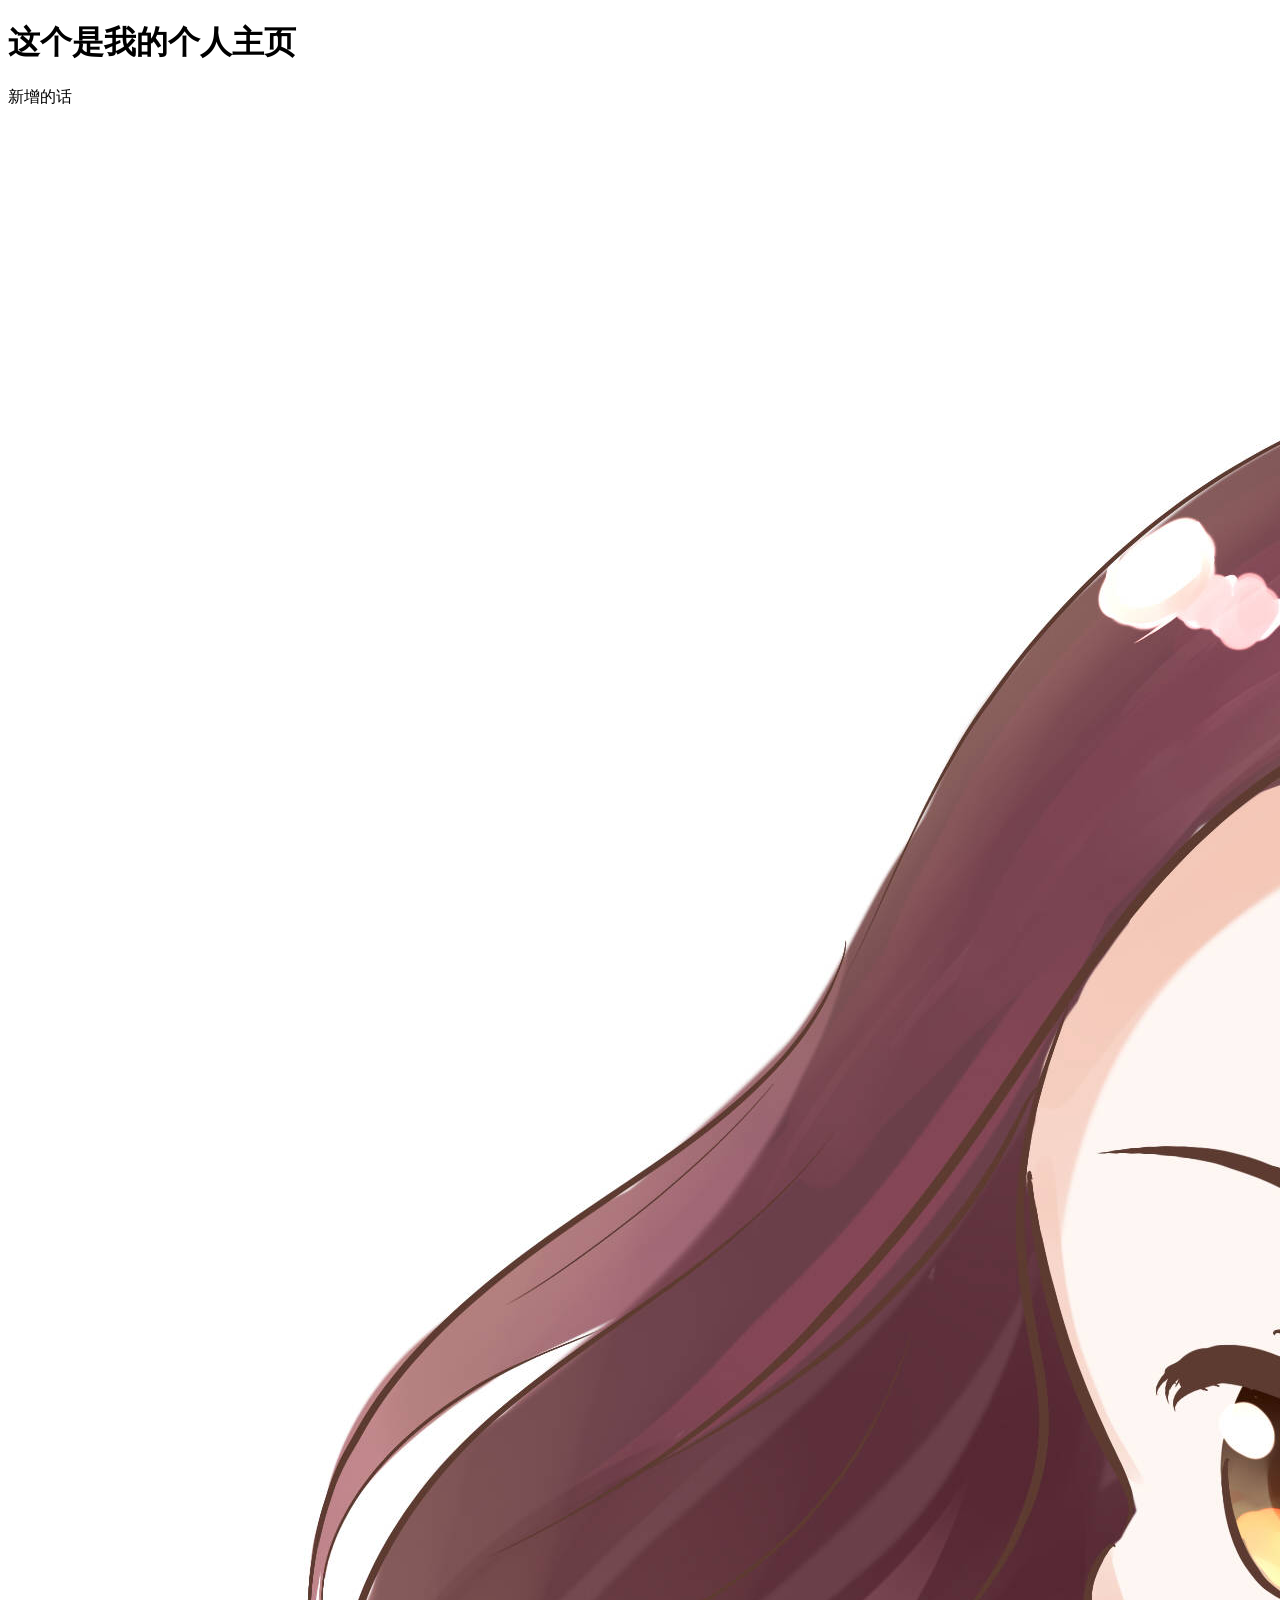
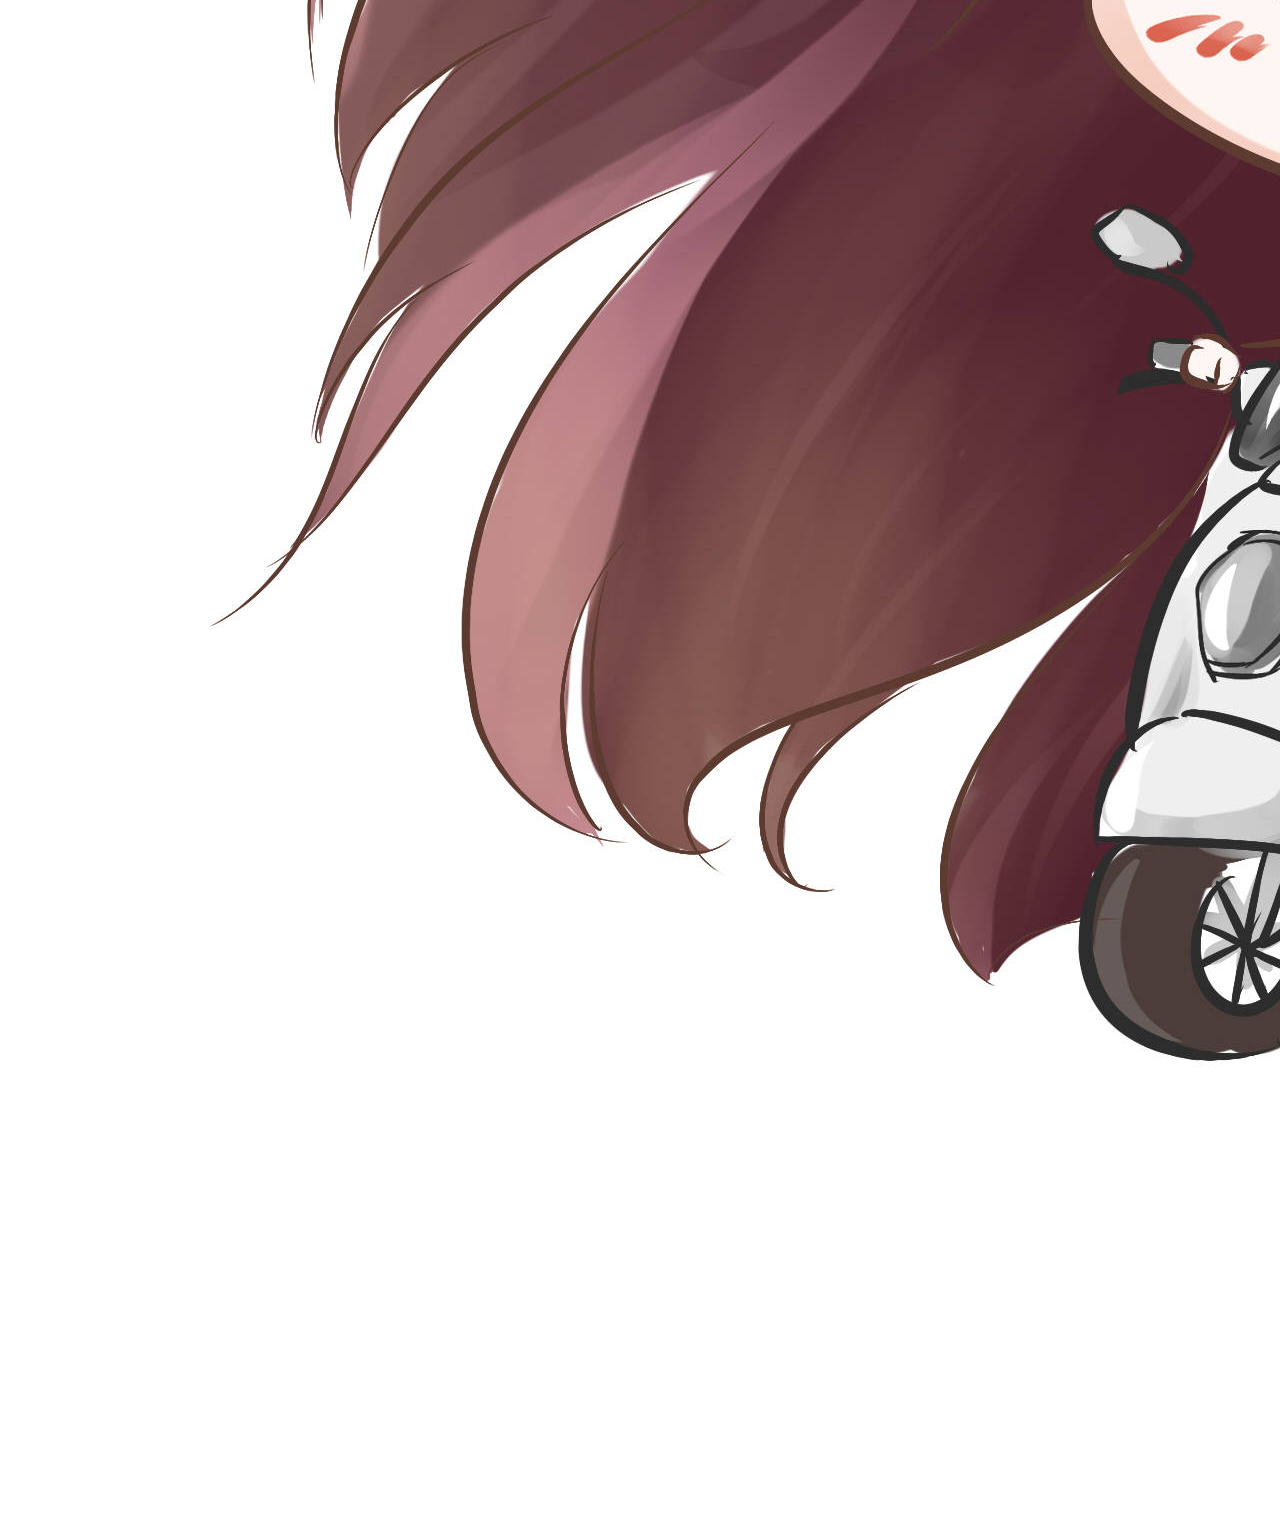
<file: index.html>
<!DOCTYPE html>
<html lang="en">
<!-- 头部 -->
<head>
  <!--设置编码格式 -->
  <meta charset="UTF-8">
  <!-- 设置viewport -->
  <meta name="viewport" content="width=device-width, initial-scale=1.0">
  <meta http-equiv="X-UA-Compatible" content="ie=edge">
  <title>这个页面是用在ios中的</title>
</head>
<!-- 体 -->
<body>
  <h1>这个是我的个人主页</h1>
<p>新增的话</p>
<img src="images/*1.jpg" alt="" />
<script type="text/javascript">var cnzz_protocol = (("https:" == document.location.protocol) ? " https://" : " http://");document.write(unescape("%3Cspan id='cnzz_stat_icon_1260658923'%3E%3C/span%3E%3Cscript src='" + cnzz_protocol + "s11.cnzz.com/z_stat.php%3Fid%3D1260658923' type='text/javascript'%3E%3C/script%3E"));</script>
</body>
</html>
</file>
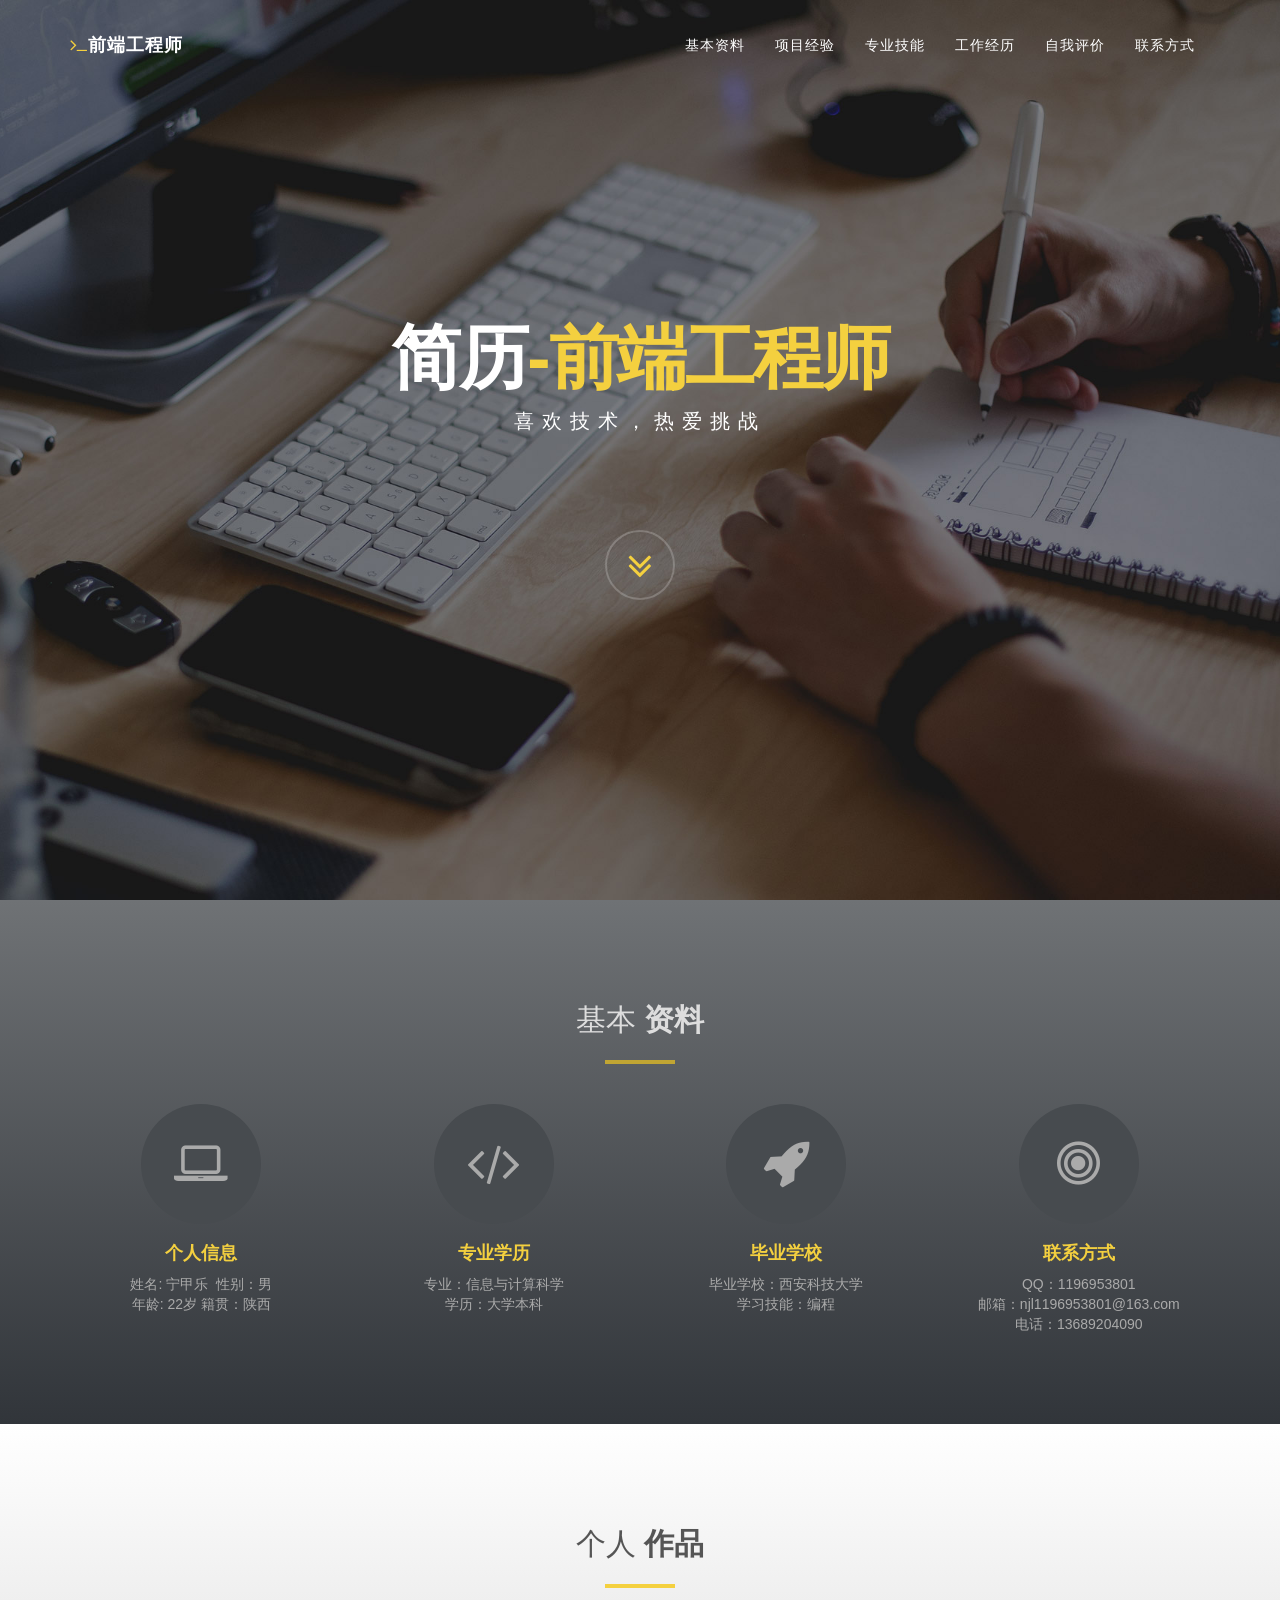
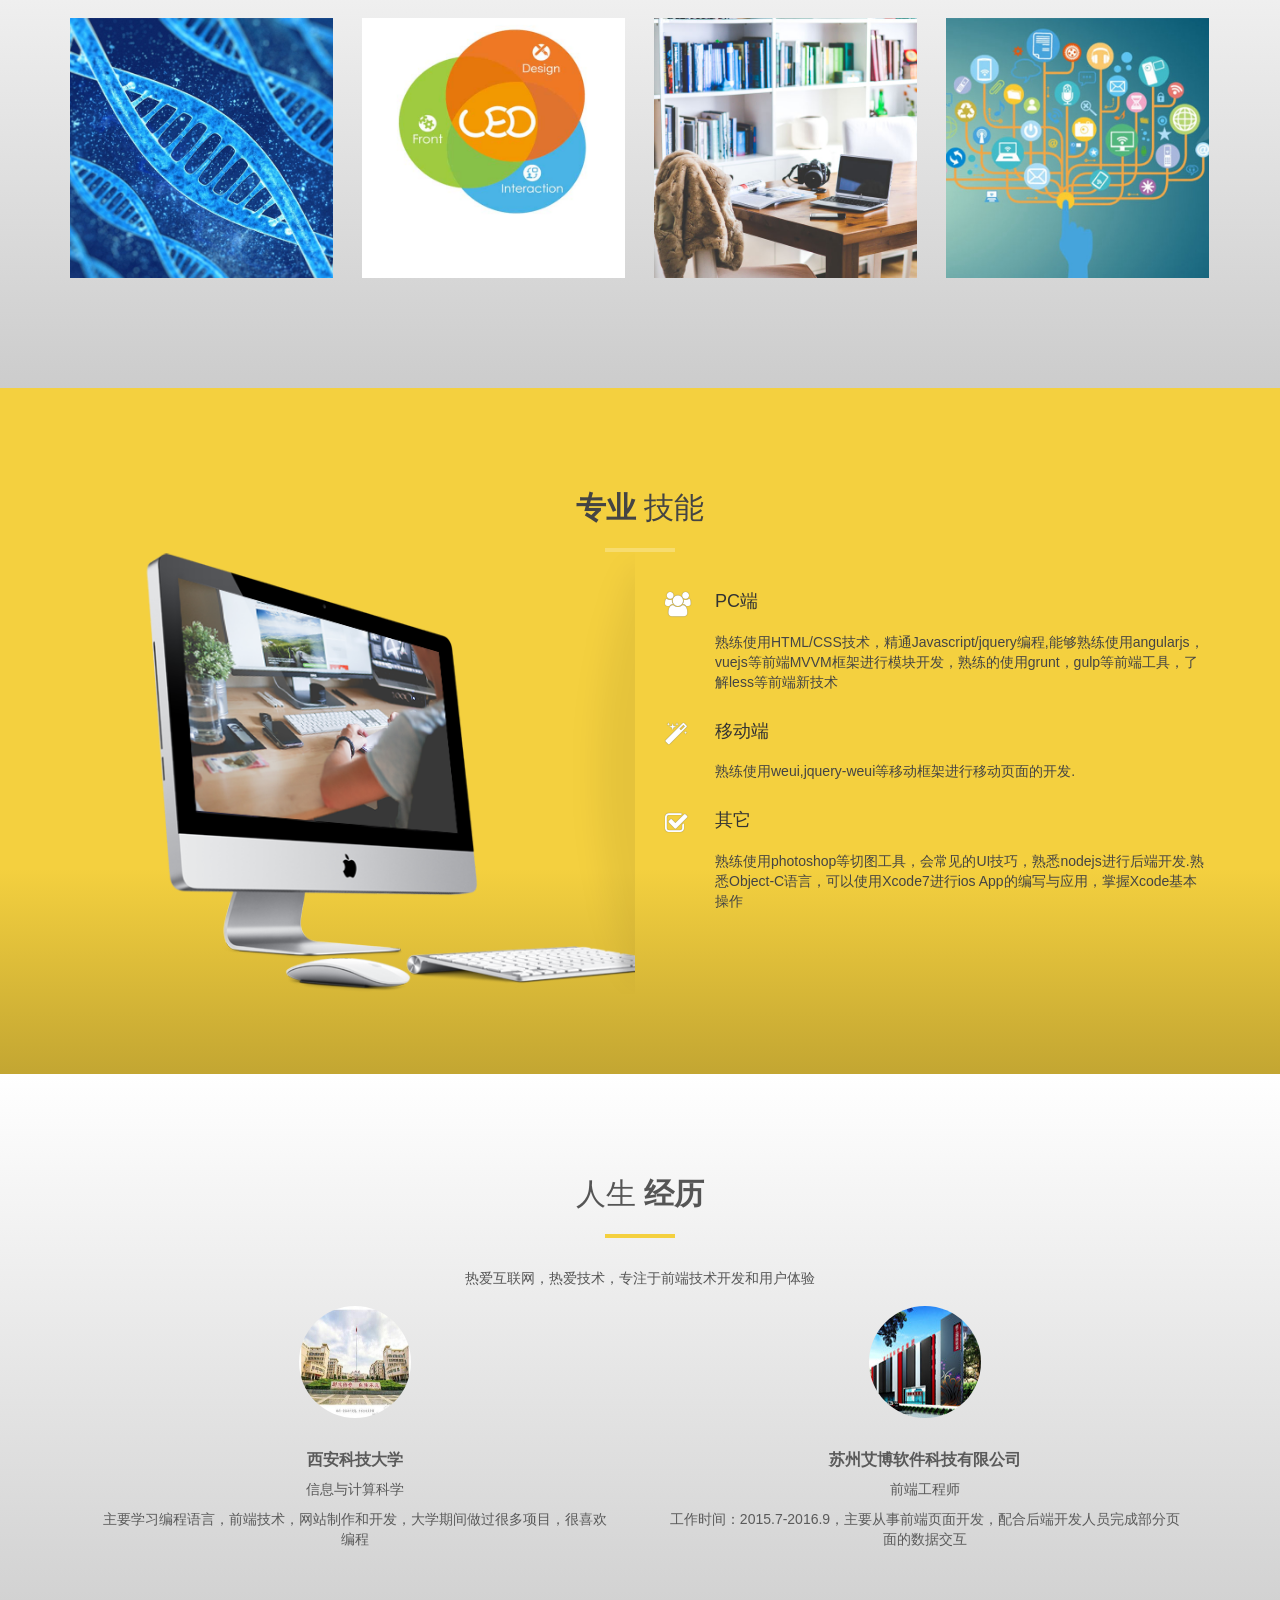
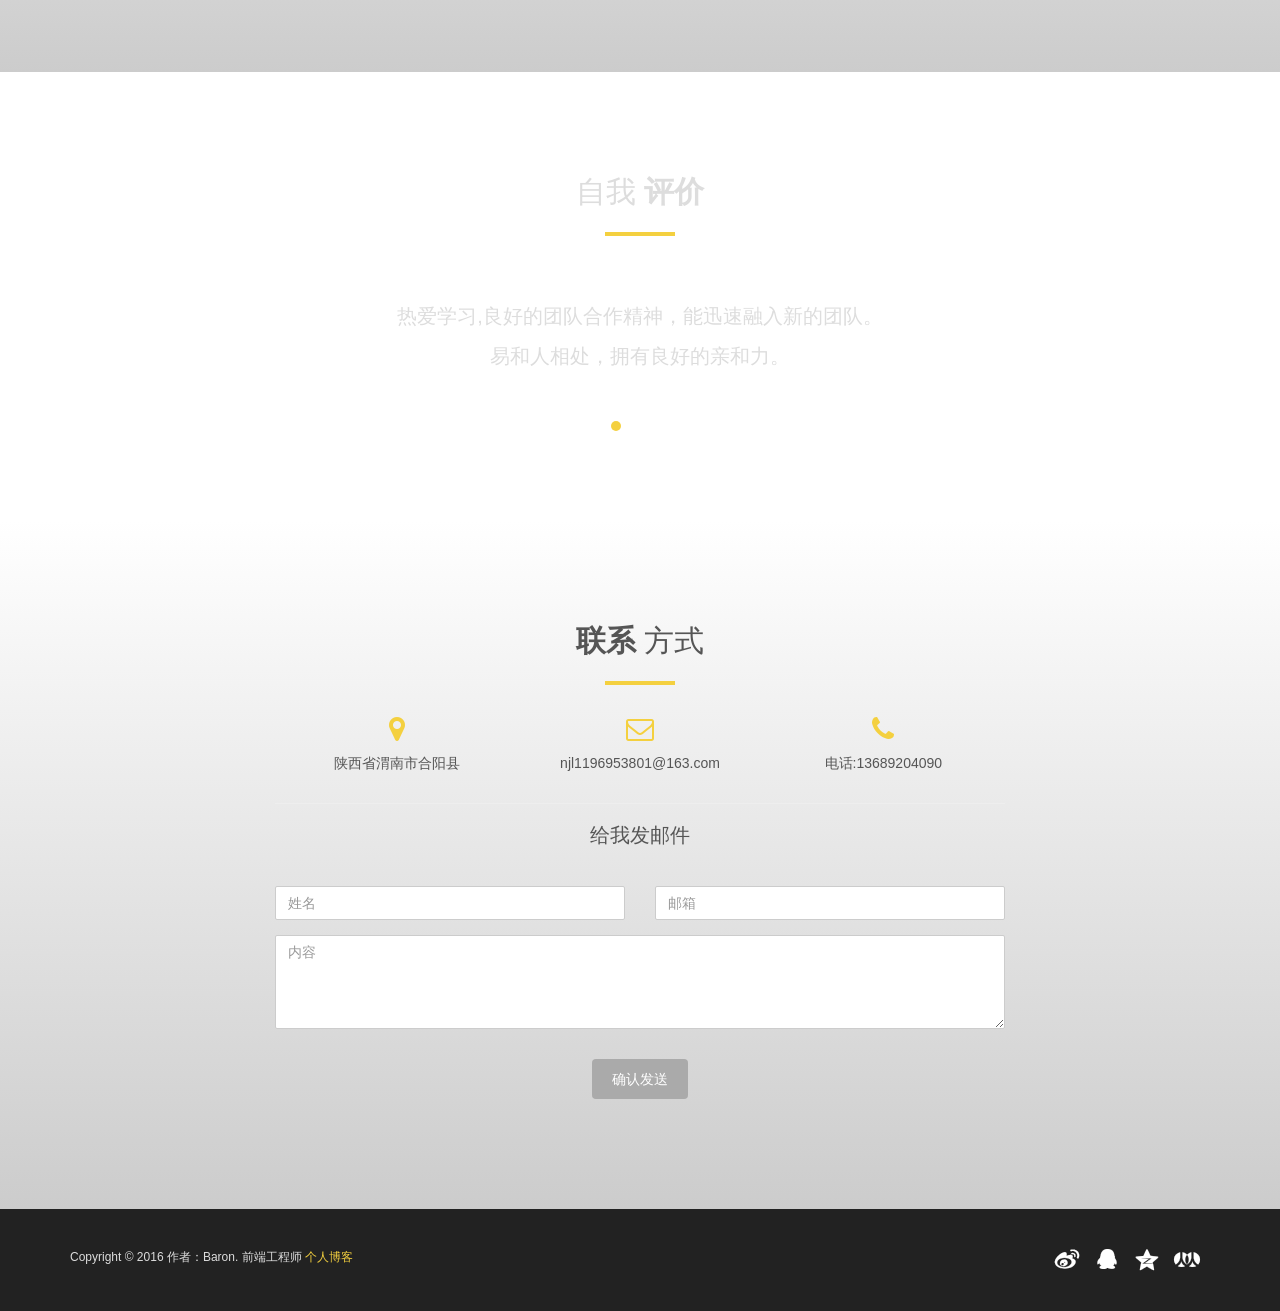
<file: ME/index.html>
<!DOCTYPE html>
<html lang="en">
<head>
<meta charset="utf-8">
<meta name="viewport" content="width=device-width, initial-scale=1">
<title>宁甲乐-前端工程师简历</title>
<meta name="description" content="本人姓名宁甲乐，是一名前端工程师,对前端和编程技术非常热爱，做过很多技术方面的东西，对我有意向的公司和猎头可以QQ联系我或者给我发邮件，谢谢！">
<meta name="keywords" content="宁甲乐简历，前端工程师，求职前端，前端博客" />
<meta name="author" content="宁甲乐，个人博客:http://blog.youzewang.com">


<link rel="shortcut icon" href="img/favicon_jianli.ico" type="image/x-icon">


<!-- Bootstrap -->
<link rel="stylesheet" type="text/css"  href="css/bootstrap.css">
<link rel="stylesheet" type="text/css" href="fonts/font-awesome/css/font-awesome.css">

<link href="css/owl.carousel.css" rel="stylesheet" media="screen">
<link href="css/owl.theme.css" rel="stylesheet" media="screen">

<link rel="stylesheet" type="text/css"  href="css/style.css">
<link rel="stylesheet" type="text/css" href="css/prettyPhoto.css">

<link rel="stylesheet" type="text/css" href="fonts/sns_fonts/iconfont.css">


</head>
<body id="page-top" data-spy="scroll" data-target=".navbar-fixed-top">
    <!-- 导航 -->
    <nav class="navbar navbar-custom navbar-fixed-top" role="navigation">
        <div class="container">
            <div class="navbar-header">
                <button type="button" class="navbar-toggle" data-toggle="collapse" data-target=".navbar-main-collapse">
                    <i class="fa fa-bars"></i>
                </button>
                <a class="navbar-brand page-scroll" href="#page-top"><i class="fa fa-terminal"></i>前端工程师</a>
            </div>

            <div class="collapse navbar-collapse navbar-right navbar-main-collapse">
                <ul class="nav navbar-nav">
                    <li class="hidden">
                        <a href="#page-top"></a>
                    </li>
                    <li>
                        <a class="page-scroll" href="#services">基本资料</a>
                    </li>
                    <li>
                        <a class="page-scroll" href="#works">项目经验</a>
                    </li>
                    <li>
                        <a class="page-scroll" href="#about">专业技能</a>
                    </li>
                    <li>
                        <a class="page-scroll" href="#team">工作经历</a>
                    </li>
                    <li>
                        <a class="page-scroll" href="#testimonials">自我评价</a>
                    </li>
                    <li>
                        <a class="page-scroll" href="#contact">联系方式</a>
                    </li>
                </ul>
            </div>
        </div>
    </nav>
    <!-- 导航结束 -->

<!-- 头部 -->
    <header class="intro">
        <div class="intro-body">
            <div class="container">
                <div class="row">
                    <div class="col-md-8 col-md-offset-2">
                        <h1>简历<span class="brand-heading">-前端工程师</span></h1>
                        <p class="intro-text">喜欢技术，热爱挑战</p>
                        <a href="#services" class="btn btn-circle page-scroll">
                            <i class="fa fa-angle-double-down animated"></i>
                        </a>
                    </div>
                </div>
            </div>
        </div>
    </header>
<div class="copyrights">Baron简历 <a href="http://blog.youzewang.com/jianli" >前端工程师</a></div>
<div id="services" class="text-center">
  <div class="container">
    <div class="section-title center">
      <h2>基本 <strong>资料</strong></h2>
      <hr>
      </div>
    <div class="space"></div>
    <div class="row">
      <div class="col-md-3 col-sm-6 service"> <i class="fa fa-laptop"></i>
        <h4><strong>个人信息</strong></h4>
        <p>
		姓名: 宁甲乐 &nbsp;性别：男</br>
		年龄: 22岁 籍贯：陕西
		</p>
      </div>
      <div class="col-md-3 col-sm-6 service"> <i class="fa fa-code"></i>
        <h4><strong>专业学历</strong></h4>
        <p>
		专业：信息与计算科学</br>
		学历：大学本科</br>

		</p>
      </div>
      <div class="col-md-3 col-sm-6 service"> <i class="fa fa-rocket"></i>
        <h4><strong>毕业学校</strong></h4>
        <p>
		  毕业学校：西安科技大学</br>
		  学习技能：编程
		</p>
      </div>
      <div class="col-md-3 col-sm-6 service"> <i class="fa fa-bullseye"></i>
        <h4><strong>联系方式</strong></h4>
        <p>QQ：1196953801</br>
		  邮箱：njl1196953801@163.com <br>
      电话：13689204090</p>
      </div>
    </div>
  </div>
</div>
<div id="works">
  <div class="container">
    <div class="section-title text-center center">
      <h2>个人 <strong>作品</strong></h2>
      <hr>
      <div class="clearfix"></div>
    </div>
    <div class="row">
      <div class="portfolio-items">
        <div class="col-sm-6 col-md-3 col-lg-3 web">
          <div class="portfolio-item">
            <div class="hover-bg">
              <div class="hover-text">
                <h4><a href='../TV/Childhood Room.html' target='_blank' title="Childhood Room">Childhood Room</a></h4>
                <small>技术：HTML+CSS</small>
                <div class="clearfix"></div>
                <i class="fa fa-search"></i> </div>
              <img src="img/portfolio/05.jpg" class="img-responsive" alt="Childhood Room">
			  </div>
          </div>
        </div>
        <div class="col-sm-6 col-md-3 col-lg-3 branding">
          <div class="portfolio-item">
            <div class="hover-bg">
              <div class="hover-text">
                <h4><a href="../MI/index.html" target='_blank' title="仿小米商城">仿小米商城</a></h4>
                <small>技术：HTML+CSS+JavaScript</small>
                <div class="clearfix"></div>
                <i class="fa fa-search"></i> </div>
              <img src="img/portfolio/06.jpg" class="img-responsive" alt="仿小米商城"></div>
          </div>
        </div>
        <div class="col-sm-6 col-md-3 col-lg-3 branding app web">
          <div class="portfolio-item">
            <div class="hover-bg">
              <div class="hover-text">
                <h4><a href="../weather/index.html" target='_blank' title="天气查询">天气查询</a></h4>
                <small>技术：Bootstrap+JQuery+template</small>
                <div class="clearfix"></div>
                <i class="fa fa-search"></i> </div>
              <img src="img/portfolio/07.jpg" class="img-responsive" alt="天气查询"></div>
          </div>
        </div>
        <div class="col-sm-6 col-md-3 col-lg-3 web app">
          <div class="portfolio-item">
            <div class="hover-bg">
              <div class="hover-text">
                <h4><a href='../dangdang-app-angularjs/index.html' target='_blank' title="DEMO">DEMO </a></h4>
                <small>技术：Bootstrap+JQuery+template+weui+angularjs</small>
                <div class="clearfix"></div>
                <i class="fa fa-search"></i>
				</div>
              <img src="img/portfolio/03.jpg" class="img-responsive" alt="DEMO">
		    </div>
          </div>
        </div>
      </div>
    </div>
  </div>
</div>
<div id="about">
  <div class="container">
    <div class="section-title text-center center">
      <h2><strong>专业</strong> 技能</h2>
      <hr>
    </div>
    <div class="row">
      <div class="col-md-6"> <img src="img/about.png" class="img-responsive"> </div>
      <div class="col-md-6">
        <div class="about-text"> <i class="fa fa-users"></i>
          <div class="padding-left"><h4>PC端</h4>
          <p>熟练使用HTML/CSS技术，精通Javascript/jquery编程,能够熟练使用angularjs，vuejs等前端MVVM框架进行模块开发，熟练的使用grunt，gulp等前端工具，了解less等前端新技术</p></div>
          <i class="fa fa-magic"></i>
          <div class="padding-left"><h4>移动端</h4>
          <p>熟练使用weui,jquery-weui等移动框架进行移动页面的开发.</p></div>
          <i class="fa fa-check-square-o"></i>
          <div class="padding-left"><h4>其它</h4>
          <p>熟练使用photoshop等切图工具，会常见的UI技巧，熟悉nodejs进行后端开发.熟悉Object-C语言，可以使用Xcode7进行ios App的编写与应用，掌握Xcode基本操作</p></div>
        </div>
      </div>
    </div>
  </div>
</div>
<div id="team" class="text-center">
  <div class="container">
    <div class="section-title center">
      <h2>人生 <strong>经历</strong></h2>
      <hr>
      <p>热爱互联网，热爱技术，专注于前端技术开发和用户体验</p>
    </div>
    <div id="row">

	<div class="col-md-6 col-sm-6">
        <div class="thumbnail"> <img src="img/team/02.jpg" alt="西安科技大学" class="img-circle team-img">
          <div class="caption">
            <h3>西安科技大学</h3>
            <p>信息与计算科学</p>
            <p>主要学习编程语言，前端技术，网站制作和开发，大学期间做过很多项目，很喜欢编程</p>
          </div>
        </div>
      </div>
      <div class="col-md-6 col-sm-6">
        <div class="thumbnail"> <img src="img/team/04.jpg" alt="苏州艾博软件科技有限公司" class="img-circle team-img">
          <div class="caption">
            <h3>苏州艾博软件科技有限公司</h3>
            <p>前端工程师</p>
            <p>工作时间：2015.7-2016.9，主要从事前端页面开发，配合后端开发人员完成部分页面的数据交互</p>
          </div>
        </div>
      </div>
    </div>
  </div>
</div>
<div id="testimonials" class="text-center">
  <div class="container">
    <div class="section-title center">
      <h2>自我 <strong>评价</strong></h2>
      <hr>
    </div>
    <div class="row">
      <div class="col-md-8 col-md-offset-2">
        <div id="testimonial" class="owl-carousel owl-theme">
          <div class="item">
            <p>
			热爱学习,良好的团队合作精神，能迅速融入新的团队。</br>易和人相处，拥有良好的亲和力。
			</p>
          </div>
          <div class="item">
            <p>
			有强烈的责任感，工作踏实，性格开朗乐观，积极上进，吃苦耐劳。</br>能在较大的压力下保持良好的工作状态，善于自我调节。
			</p>
          </div>
          <div class="item">
            <p>
			非常热爱编程，喜欢钻研新的技术，喜欢接受各种不同的挑战。</br>具有很强的自学能力和良好的学习方法。
			</p>
          </div>
        </div>
      </div>
    </div>
  </div>
</div>

<!-- Contact Section -->
<div id="contact" class="text-center">
  <div class="container">
    <div class="section-title center">
      <h2><strong>联系</strong> 方式</h2>
      <hr>
    </div>
    <div class="col-md-8 col-md-offset-2">
      <div class="col-md-4"> <i class="fa fa-map-marker fa-2x"></i>
        <p>陕西省渭南市合阳县</p>
      </div>
      <div class="col-md-4"> <i class="fa fa-envelope-o fa-2x"></i>
        <p>njl1196953801@163.com</p>
      </div>
      <div class="col-md-4"> <i class="fa fa-phone fa-2x"></i>
        <p>电话:13689204090</p>
      </div>
      <hr>
      <div class="clearfix"></div>
    </div>
    <div class="col-md-8 col-md-offset-2">
      <hr>
      <h3>给我发邮件</h3>
      <form name="sentMessage" id="contactForm" novalidate>
        <div class="row">
          <div class="col-md-6">
            <div class="form-group">
              <input type="text" id="name" class="form-control" placeholder="姓名" required="required">
              <p class="help-block text-danger"></p>
            </div>
          </div>
          <div class="col-md-6">
            <div class="form-group">
              <input type="email" id="email" class="form-control" placeholder="邮箱" required="required">
              <p class="help-block text-danger"></p>
            </div>
          </div>
        </div>
        <div class="form-group">
          <textarea name="message" id="message" class="form-control" rows="4" placeholder="内容" required></textarea>
          <p class="help-block text-danger"></p>
        </div>
        <div id="success"></div>
        <button type="submit" class="btn btn-default">确认发送</button>
      </form>
    </div>
  </div>
</div>
</div>
<nav id="footer">
  <div class="container">
    <div class="pull-left fnav">
      <p>Copyright &copy; 2016 作者：Baron. 前端工程师
      <script src="http://s11.cnzz.com/z_stat.php?id=1257641755&web_id=1257641755" language="JavaScript"></script>
	  <a style='color:#F4D03F' href="http://blog.youzewang.com/" target="_blank" title="前端博客">个人博客</a> </p>
    </div>
    <div class="pull-right fnav">
      <ul class="footer-social">
	    <li><a href="http://v.t.sina.com.cn/share/share.php?url=http://blog.youzewang.com/jianli&title=Baron简历"><i class="icon iconfont">&#xe66e;</i></a></li>
        <li><a href="http://connect.qq.com/widget/shareqq/index.html?url=http://blog.youzewang.com/jianli=&title=Baron简历"> <i class="icon iconfont">&#xe629;</i></a></li>
        <li><a href="http://sns.qzone.qq.com/cgi-bin/qzshare/cgi_qzshare_onekey?url=http://blog.youzewang.com/jianli&title=Baron简历"> <i class="icon iconfont">&#xe616;</i></a></li>

        <li><a href="http://share.renren.com/share/buttonshare.do?link=http://blog.youzewang.com/jianli&title=Baron简历"><i class="icon iconfont">&#xe66b;</i></a></li>
      </ul>
    </div>
  </div>
</nav>

<!-- jQuery (necessary for Bootstrap's JavaScript plugins) -->
<script type="text/javascript" src="js/jquery.1.11.1.js"></script>
<!-- Include all compiled plugins (below), or include individual files as needed -->
<script type="text/javascript" src="js/bootstrap.js"></script>
<script type="text/javascript" src="js/SmoothScroll.js"></script>
<script type="text/javascript" src="js/jquery.prettyPhoto.js"></script>
<script type="text/javascript" src="js/jquery.isotope.js"></script>
<script type="text/javascript" src="js/jquery.counterup.js"></script>
<script type="text/javascript" src="js/waypoints.js"></script>
<script type="text/javascript" src="js/jqBootstrapValidation.js"></script>
<script type="text/javascript" src="js/contact_me.js"></script>
<script src="js/owl.carousel.js"></script>

<!-- Javascripts
    ================================================== -->
<script type="text/javascript" src="js/main.js"></script>

<!-- <script>
 $(function()
 {
 var u = navigator.userAgent;
if (u.indexOf('Android') > -1 || u.indexOf('Linux') > -1||u.indexOf('iPhone') > -1||u.indexOf('Windows Phone') > -1||navigator.userAgent.indexOf("iPad")>-1) {
   $(".hover-bg .hover-text").css({'opacity':'1'});

   $(".hover-bg .hover-text>h4").css({'opacity':'1','-webkit-transform':'translateY(0)','transform':'translateY(0)'});

   $(".hover-bg .hover-text>i").css({'opacity':'1'});
}

 });

</script> -->
</body>
</html>
</file>
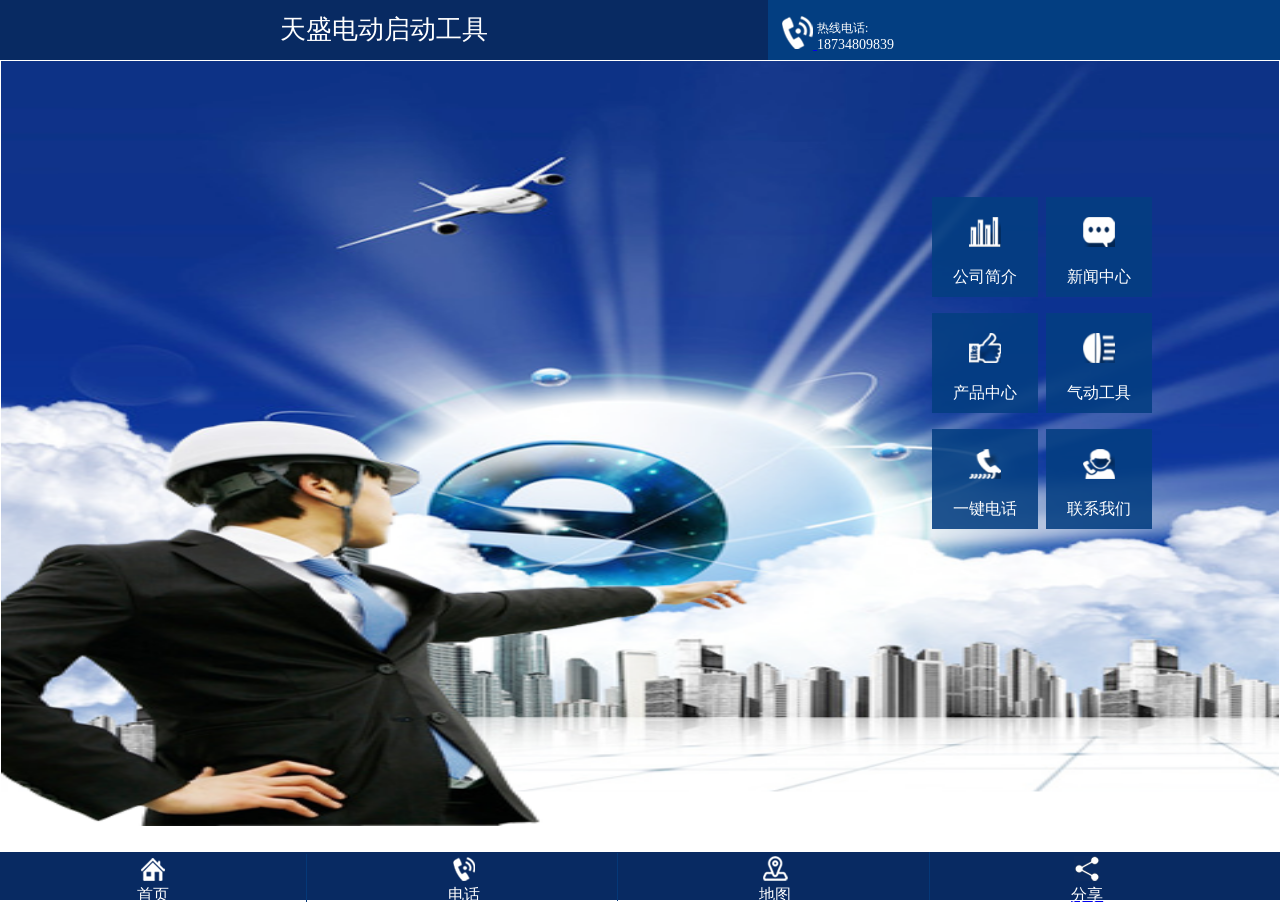
<file: practice-03-homePage/index.html>
<!DOCTYPE html>
<html lang="en">

<head>
    <meta charset="UTF-8">
    <meta name="viewport" content="width=device-width, initial-scale=1.0">
    <meta http-equiv="X-UA-Compatible" content="ie=edge">
    <title>天盛电动启动工具</title>
    <link rel="stylesheet" href="css/style.css">
</head>

<body>
    <header>
        <div class="title">
            <span>天盛电动启动工具</span>
            <a href="tel:18734809839">
                <img src="images/title-tell.png" alt="" />
                <div>
                    <p style="font-size:12px">热线电话:</p>
                    <p style="font-size:14px">18734809839</p>
                </div>
            </a>
        </div>
    </header>
    <main>
        <img src="images/bg.png" alt="" />
        <div class="content">
            <a href="javascript:void(0)" class="intro">
                <img src="images/intro.png" alt="" />
                <p>公司简介</p>
            </a>
            <a href="javascript:void(0)" class="intro">
                <img src="images/news.png" alt="" />
                <p>新闻中心</p>
            </a>
            <a href="javascript:void(0)" class="intro">
                <img src="images/productCenter.png" alt="" />
                <p>产品中心</p>
            </a>
            <a href="javascript:void(0)" class="intro">
                <img src="images/airTool.png" alt="" />
                <p>气动工具</p>
            </a>
            <a href="tel:18734809839" class="intro">
                <img src="images/phone.png" alt="" />
                <p>一键电话</p>
            </a>
            <a href="javascript:void(0)" class="intro">
                <img src="images/relation.png" alt="" />
                <p>联系我们</p>
            </a>
        </div>
    </main>
    <footer>
        <a href="javascript:void(0)" class="item">
            <div>
                <img src="images/footer-home.png" alt="" />
                <p>首页</p>
            </div>
            <img class="line" src="images/footer-line.png" alt="" />
        </a>
        <a href="tel:18734809839" class="item">
            <div>
                <img src="images/footer-tell.png" alt="" />
                <p>电话</p>
            </div>
            <img class="line" src="images/footer-line.png" alt="" />
        </a>
        <a href="http://map.baidu.com/mobile/webapp/place/detail/qt=ninf&wd=%E9%99%95%E8%A5%BF%E7%9C%81%E6%B8%AD%E5%8D%97%E5%B8%82%E5%90%88%E9%98%B3%E5%8E%BF%E5%8E%BF%E6%94%BF%E5%BA%9C&c=268&searchFlag=bigBox&version=5&exptype=dep&src_from=webapp_all_bigbox&src=0&uid=12f1418d0d82e7c9e856fa88&industry=life&qid=10756268220567724147/showall=1&pos=0&da_ref=listclk&da_qrtp=11&da_log=sampid%3A3_eno%3A206_adnum%3A0_sid%3A4334144151853975_from%3Awebappmap_exptype%3Aurl_query%3A%E9%99%95%E8%A5%BF%E7%9C%81%E6%B8%AD%E5%8D%97%E5%B8%82%E5%90%88%E9%98%B3%E5%8E%BF%E5%8E%BF%E6%94%BF%E5%BA%9C_adids%3A_killnum%3A0_userids%3A&da_adquery=%E9%99%95%E8%A5%BF%E7%9C%81%E6%B8%AD%E5%8D%97%E5%B8%82%E5%90%88%E9%98%B3%E5%8E%BF%E5%8E%BF%E6%94%BF%E5%BA%9C&da_adtitle=%E5%8E%BF%E5%85%AC%E5%AE%89%E5%B1%80&da_adindus=%E6%94%BF%E5%BA%9C%E6%9C%BA%E6%9E%84%3B%E5%85%AC%E6%A3%80%E6%B3%95%E6%9C%BA%E6%9E%84&detail_from=list%26pos%3D0%26ad_page_logs%3D%26semStatType%3Dlist&=undefined&vt=map"
            class="item">
            <div>
                <img src="images/footer-map.png" alt="" />
                <p>地图</p>
            </div>
            <img class="line" src="images/footer-line.png" alt="" />
        </a>
        <a href="javascript:void(0)" class="item">
            <img src="images/footer-share.png" alt="" />
            <p>分享</p>
        </a>
    </footer>
</body>

</html>
</file>
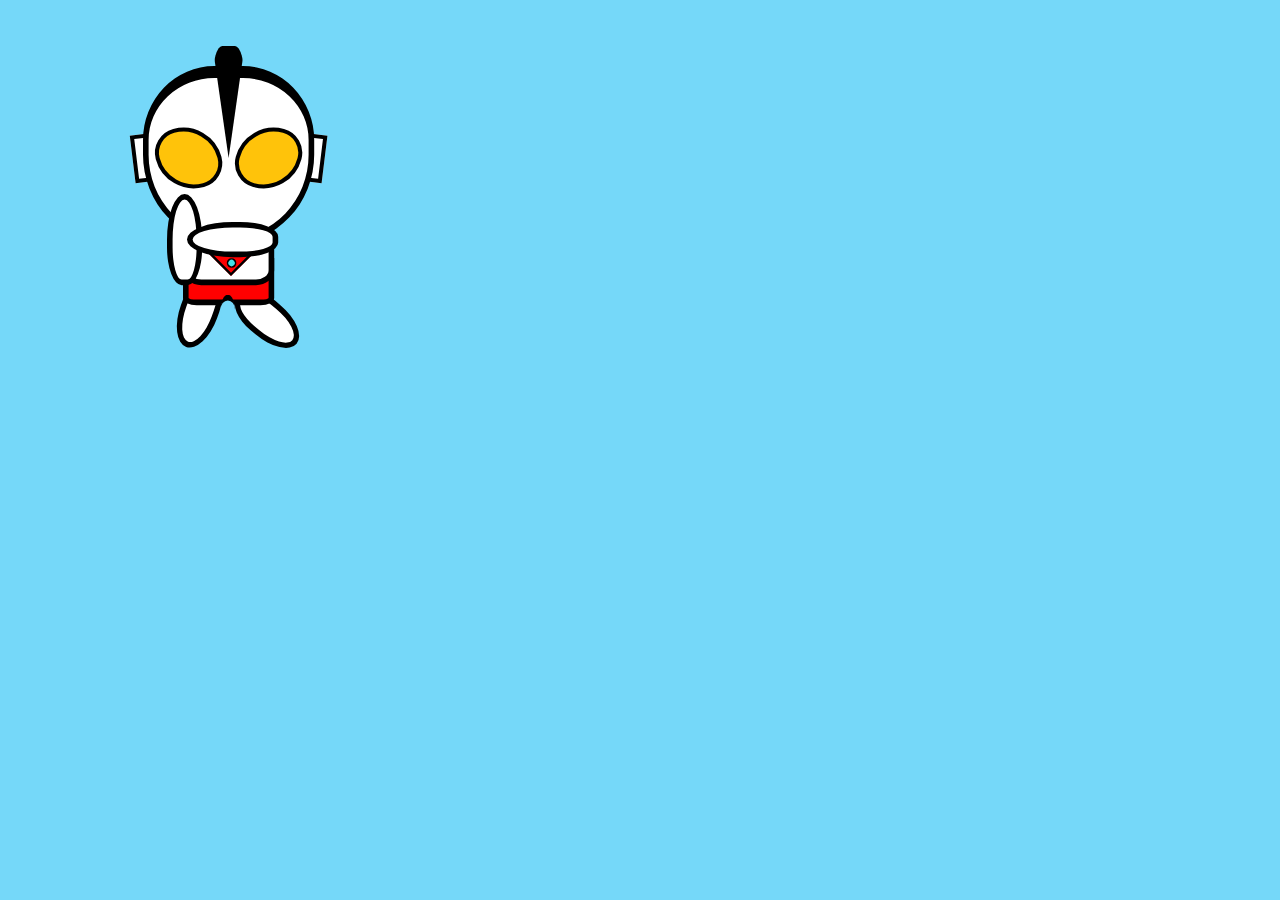
<file: TV/index.html>
<!DOCTYPE html>
<!-- saved from url=(0061)http://lancer07.github.io/css3TV/channels/ultraman/index.html -->
<html lang="en"><head><meta http-equiv="Content-Type" content="text/html; charset=UTF-8">

	<title>css3-奥特曼</title>
	<link rel="stylesheet" type="text/css" href="./css/ultraman.css">
</head>
<body>
	<div class="ultraman">
		<header>
			<div class="hair"></div>
			<div class="left_eye"></div>
			<div class="right_eye"></div>
			<div class="left_ear"></div>
			<div class="right_ear"></div>
		</header>
		<div class="body">
			<div class="light"><span></span></div>
		</div>
		<div class="left_hand"></div>
		<div class="right_hand"></div>
		<div class="trousers"></div>
		<div class="left_footer"></div>
		<div class="right_footer"></div>
		<div class="egg"></div>
	</div>


</body></html>
</file>
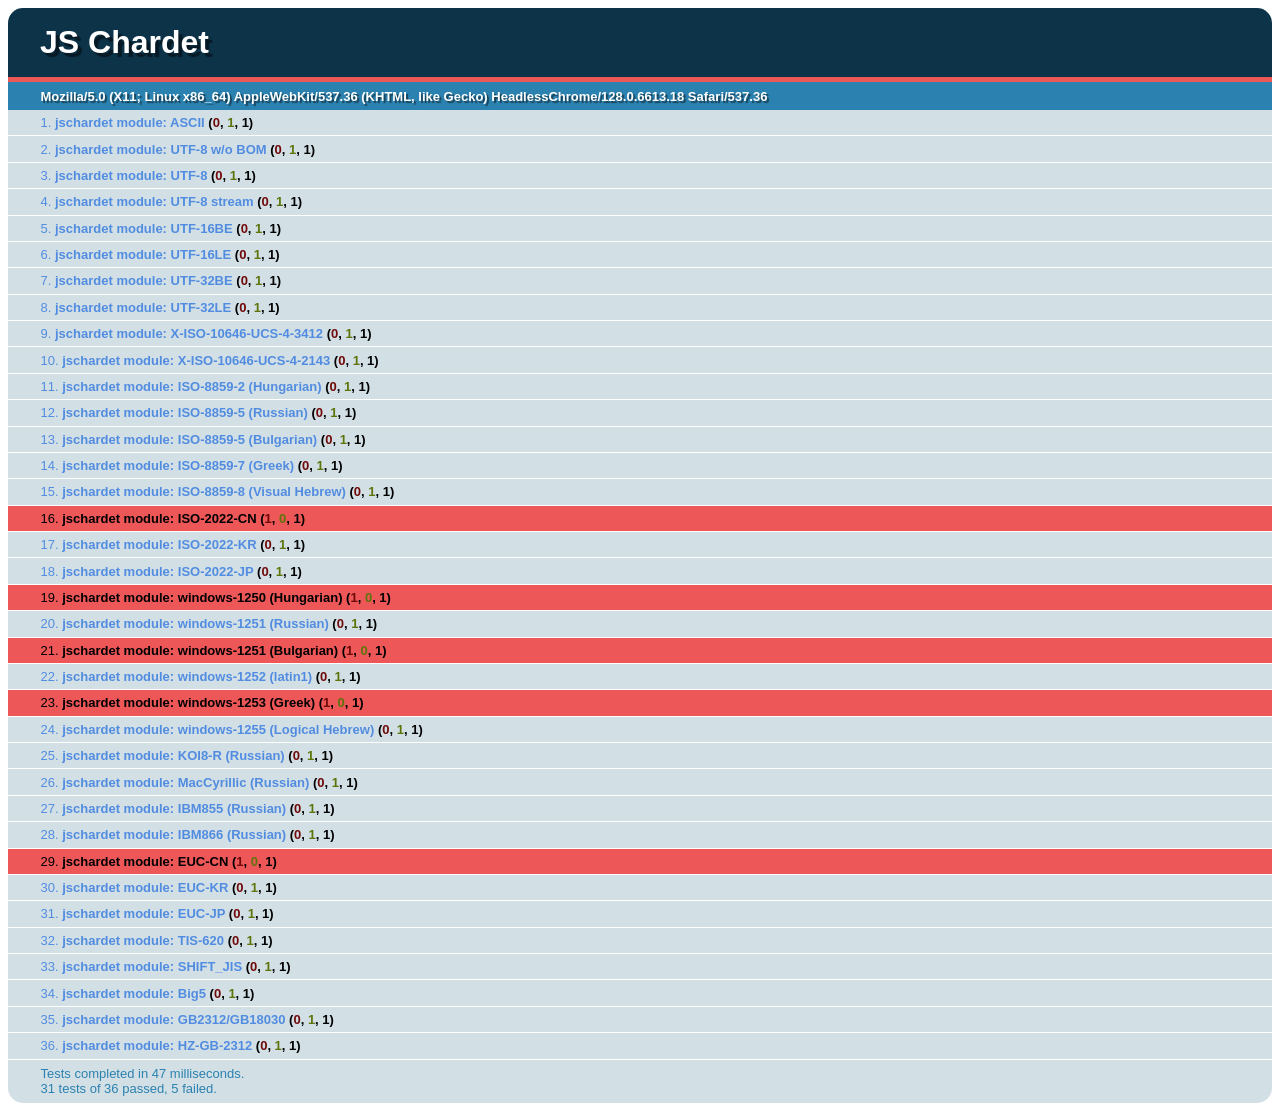
<file: blog-dangdang/spider/node_modules/jschardet/tests/index.html>
<!DOCTYPE HTML PUBLIC "-//W3C//DTD HTML 4.01 Transitional//EN" 
                    "http://www.w3.org/TR/html4/loose.dtd">
<html>
<head>
    <link rel="stylesheet" href="qunit/qunit.css" type="text/css" media="screen" />
    <script type="text/javascript" src="qunit/qunit.js"></script>
    <!-- JSChardet -->
    <script src="../src/init.js"></script>
    <script src="../src/constants.js"></script>
    <script src="../src/codingstatemachine.js"></script>
    <script src="../src/escsm.js"></script>
    <script src="../src/mbcssm.js"></script>
    
    <script src="../src/charsetprober.js"></script>
    <script src="../src/mbcharsetprober.js"></script>
    
    <script src="../src/jisfreq.js"></script>
    <script src="../src/gb2312freq.js"></script>
    <script src="../src/euckrfreq.js"></script>
    <script src="../src/big5freq.js"></script>
    <script src="../src/euctwfreq.js"></script>
    <script src="../src/chardistribution.js"></script>
    
    <script src="../src/jpcntx.js"></script>
    <script src="../src/sjisprober.js"></script>
    <script src="../src/utf8prober.js"></script>
    <script src="../src/charsetgroupprober.js"></script>
    
    <script src="../src/eucjpprober.js"></script>
    <script src="../src/gb2312prober.js"></script>
    <script src="../src/euckrprober.js"></script>
    <script src="../src/big5prober.js"></script>
    <script src="../src/euctwprober.js"></script>
    <script src="../src/mbcsgroupprober.js"></script>
    
    <script src="../src/sbcharsetprober.js"></script>
    
    <script src="../src/langgreekmodel.js"></script>
    <script src="../src/langthaimodel.js"></script>
    <script src="../src/langbulgarianmodel.js"></script>
    <script src="../src/langcyrillicmodel.js"></script>
    <script src="../src/hebrewprober.js"></script>
    <script src="../src/langhebrewmodel.js"></script>
    <script src="../src/langhungarianmodel.js"></script>
    <script src="../src/sbcsgroupprober.js"></script>
    
    <script src="../src/latin1prober.js"></script>
    <script src="../src/escprober.js"></script>
    <script src="../src/universaldetector.js"></script>
    <!-- tests -->
    <script type="text/javascript" src="jschardet.js"></script>
</head>
<body>
    <h1 id="qunit-header">JS Chardet</h1>
    <h2 id="qunit-banner"></h2>
    <h2 id="qunit-userAgent"></h2>
    <ol id="qunit-tests"></ol>
</body>
</html>
</file>
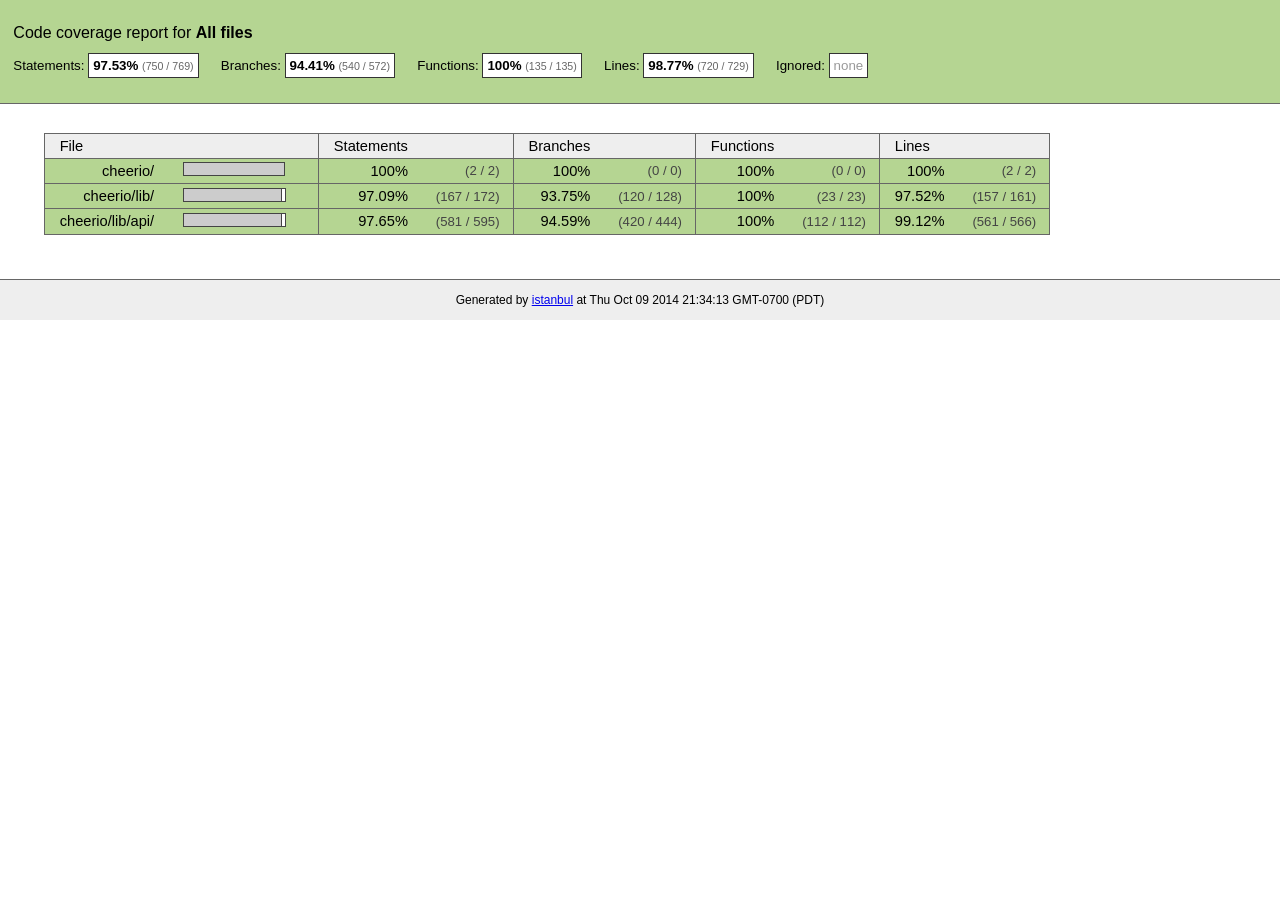
<file: blog-dangdang/spider/node_modules/cheerio/coverage/lcov-report/index.html>
<!doctype html>
<html lang="en">
<head>
    <title>Code coverage report for All files</title>
    <meta charset="utf-8">

    <link rel="stylesheet" href="prettify.css">

    <style>
        body, html {
            margin:0; padding: 0;
        }
        body {
            font-family: Helvetica Neue, Helvetica,Arial;
            font-size: 10pt;
        }
        div.header, div.footer {
            background: #eee;
            padding: 1em;
        }
        div.header {
            z-index: 100;
            position: fixed;
            top: 0;
            border-bottom: 1px solid #666;
            width: 100%;
        }
        div.footer {
            border-top: 1px solid #666;
        }
        div.body {
            margin-top: 10em;
        }
        div.meta {
            font-size: 90%;
            text-align: center;
        }
        h1, h2, h3 {
            font-weight: normal;
        }
        h1 {
            font-size: 12pt;
        }
        h2 {
            font-size: 10pt;
        }
        pre {
            font-family: Consolas, Menlo, Monaco, monospace;
            margin: 0;
            padding: 0;
            line-height: 14px;
            font-size: 14px;
            -moz-tab-size: 2;
            -o-tab-size:  2;
            tab-size: 2;
        }

        div.path { font-size: 110%; }
        div.path a:link, div.path a:visited { color: #000; }
        table.coverage { border-collapse: collapse; margin:0; padding: 0 }

        table.coverage td {
            margin: 0;
            padding: 0;
            color: #111;
            vertical-align: top;
        }
        table.coverage td.line-count {
            width: 50px;
            text-align: right;
            padding-right: 5px;
        }
        table.coverage td.line-coverage {
            color: #777 !important;
            text-align: right;
            border-left: 1px solid #666;
            border-right: 1px solid #666;
        }

        table.coverage td.text {
        }

        table.coverage td span.cline-any {
            display: inline-block;
            padding: 0 5px;
            width: 40px;
        }
        table.coverage td span.cline-neutral {
            background: #eee;
        }
        table.coverage td span.cline-yes {
            background: #b5d592;
            color: #999;
        }
        table.coverage td span.cline-no {
            background: #fc8c84;
        }

        .cstat-yes { color: #111; }
        .cstat-no { background: #fc8c84; color: #111; }
        .fstat-no { background: #ffc520; color: #111 !important; }
        .cbranch-no { background:  yellow !important; color: #111; }

        .cstat-skip { background: #ddd; color: #111; }
        .fstat-skip { background: #ddd; color: #111 !important; }
        .cbranch-skip { background: #ddd !important; color: #111; }

        .missing-if-branch {
            display: inline-block;
            margin-right: 10px;
            position: relative;
            padding: 0 4px;
            background: black;
            color: yellow;
        }

        .skip-if-branch {
            display: none;
            margin-right: 10px;
            position: relative;
            padding: 0 4px;
            background: #ccc;
            color: white;
        }

        .missing-if-branch .typ, .skip-if-branch .typ {
            color: inherit !important;
        }

        .entity, .metric { font-weight: bold; }
        .metric { display: inline-block; border: 1px solid #333; padding: 0.3em; background: white; }
        .metric small { font-size: 80%; font-weight: normal; color: #666; }

        div.coverage-summary table { border-collapse: collapse; margin: 3em; font-size: 110%; }
        div.coverage-summary td, div.coverage-summary table  th { margin: 0; padding: 0.25em 1em; border-top: 1px solid #666; border-bottom: 1px solid #666; }
        div.coverage-summary th { text-align: left; border: 1px solid #666; background: #eee; font-weight: normal; }
        div.coverage-summary th.file { border-right: none !important; }
        div.coverage-summary th.pic { border-left: none !important; text-align: right; }
        div.coverage-summary th.pct { border-right: none !important; }
        div.coverage-summary th.abs { border-left: none !important; text-align: right; }
        div.coverage-summary td.pct { text-align: right; border-left: 1px solid #666; }
        div.coverage-summary td.abs { text-align: right; font-size: 90%; color: #444; border-right: 1px solid #666; }
        div.coverage-summary td.file { text-align: right; border-left: 1px solid #666; white-space: nowrap;  }
        div.coverage-summary td.pic { min-width: 120px !important;  }
        div.coverage-summary a:link { text-decoration: none; color: #000; }
        div.coverage-summary a:visited { text-decoration: none; color: #333; }
        div.coverage-summary a:hover { text-decoration: underline; }
        div.coverage-summary tfoot td { border-top: 1px solid #666; }

        div.coverage-summary .yui3-datatable-sort-indicator, div.coverage-summary .dummy-sort-indicator {
            height: 10px;
            width: 7px;
            display: inline-block;
            margin-left: 0.5em;
        }
        div.coverage-summary .yui3-datatable-sort-indicator {
            background: url("https://yui-s.yahooapis.com/3.6.0/build/datatable-sort/assets/skins/sam/sort-arrow-sprite.png") no-repeat scroll 0 0 transparent;
        }
        div.coverage-summary .yui3-datatable-sorted .yui3-datatable-sort-indicator {
            background-position: 0 -20px;
        }
        div.coverage-summary .yui3-datatable-sorted-desc .yui3-datatable-sort-indicator {
            background-position: 0 -10px;
        }

        .high { background: #b5d592 !important; }
        .medium { background: #ffe87c !important; }
        .low { background: #fc8c84 !important; }

        span.cover-fill, span.cover-empty {
            display:inline-block;
            border:1px solid #444;
            background: white;
            height: 12px;
        }
        span.cover-fill {
            background: #ccc;
            border-right: 1px solid #444;
        }
        span.cover-empty {
            background: white;
            border-left: none;
        }
        span.cover-full {
            border-right: none !important;
        }
        pre.prettyprint {
            border: none !important;
            padding: 0 !important;
            margin: 0 !important;
        }
        .com { color: #999 !important; }
        .ignore-none { color: #999; font-weight: normal; }

    </style>
</head>
<body>
<div class="header high">
    <h1>Code coverage report for <span class="entity">All files</span></h1>
    <h2>
        
        Statements: <span class="metric">97.53% <small>(750 / 769)</small></span> &nbsp;&nbsp;&nbsp;&nbsp;
        
        
        Branches: <span class="metric">94.41% <small>(540 / 572)</small></span> &nbsp;&nbsp;&nbsp;&nbsp;
        
        
        Functions: <span class="metric">100% <small>(135 / 135)</small></span> &nbsp;&nbsp;&nbsp;&nbsp;
        
        
        Lines: <span class="metric">98.77% <small>(720 / 729)</small></span> &nbsp;&nbsp;&nbsp;&nbsp;
        
        Ignored: <span class="metric"><span class="ignore-none">none</span></span> &nbsp;&nbsp;&nbsp;&nbsp;
    </h2>
    <div class="path"></div>
</div>
<div class="body">
<div class="coverage-summary">
<table>
<thead>
<tr>
   <th data-col="file" data-fmt="html" data-html="true" class="file">File</th>
   <th data-col="pic" data-type="number" data-fmt="html" data-html="true" class="pic"></th>
   <th data-col="statements" data-type="number" data-fmt="pct" class="pct">Statements</th>
   <th data-col="statements_raw" data-type="number" data-fmt="html" class="abs"></th>
   <th data-col="branches" data-type="number" data-fmt="pct" class="pct">Branches</th>
   <th data-col="branches_raw" data-type="number" data-fmt="html" class="abs"></th>
   <th data-col="functions" data-type="number" data-fmt="pct" class="pct">Functions</th>
   <th data-col="functions_raw" data-type="number" data-fmt="html" class="abs"></th>
   <th data-col="lines" data-type="number" data-fmt="pct" class="pct">Lines</th>
   <th data-col="lines_raw" data-type="number" data-fmt="html" class="abs"></th>
</tr>
</thead>
<tbody><tr>
	<td class="file high" data-value="cheerio/"><a href="cheerio/index.html">cheerio/</a></td>
	<td data-value="100" class="pic high"><span class="cover-fill cover-full" style="width: 100px;"></span><span class="cover-empty" style="width:0px;"></span></td>
	<td data-value="100" class="pct high">100%</td>
	<td data-value="2" class="abs high">(2&nbsp;/&nbsp;2)</td>
	<td data-value="100" class="pct high">100%</td>
	<td data-value="0" class="abs high">(0&nbsp;/&nbsp;0)</td>
	<td data-value="100" class="pct high">100%</td>
	<td data-value="0" class="abs high">(0&nbsp;/&nbsp;0)</td>
	<td data-value="100" class="pct high">100%</td>
	<td data-value="2" class="abs high">(2&nbsp;/&nbsp;2)</td>
	</tr>

<tr>
	<td class="file high" data-value="cheerio/lib/"><a href="cheerio/lib/index.html">cheerio/lib/</a></td>
	<td data-value="97.09" class="pic high"><span class="cover-fill" style="width: 97px;"></span><span class="cover-empty" style="width:3px;"></span></td>
	<td data-value="97.09" class="pct high">97.09%</td>
	<td data-value="172" class="abs high">(167&nbsp;/&nbsp;172)</td>
	<td data-value="93.75" class="pct high">93.75%</td>
	<td data-value="128" class="abs high">(120&nbsp;/&nbsp;128)</td>
	<td data-value="100" class="pct high">100%</td>
	<td data-value="23" class="abs high">(23&nbsp;/&nbsp;23)</td>
	<td data-value="97.52" class="pct high">97.52%</td>
	<td data-value="161" class="abs high">(157&nbsp;/&nbsp;161)</td>
	</tr>

<tr>
	<td class="file high" data-value="cheerio/lib/api/"><a href="cheerio/lib/api/index.html">cheerio/lib/api/</a></td>
	<td data-value="97.65" class="pic high"><span class="cover-fill" style="width: 97px;"></span><span class="cover-empty" style="width:3px;"></span></td>
	<td data-value="97.65" class="pct high">97.65%</td>
	<td data-value="595" class="abs high">(581&nbsp;/&nbsp;595)</td>
	<td data-value="94.59" class="pct high">94.59%</td>
	<td data-value="444" class="abs high">(420&nbsp;/&nbsp;444)</td>
	<td data-value="100" class="pct high">100%</td>
	<td data-value="112" class="abs high">(112&nbsp;/&nbsp;112)</td>
	<td data-value="99.12" class="pct high">99.12%</td>
	<td data-value="566" class="abs high">(561&nbsp;/&nbsp;566)</td>
	</tr>

</tbody>
</table>
</div>
</div>
<div class="footer">
    <div class="meta">Generated by <a href="http://istanbul-js.org/" target="_blank">istanbul</a> at Thu Oct 09 2014 21:34:13 GMT-0700 (PDT)</div>
</div>

<script src="prettify.js"></script>

<script src="https://yui-s.yahooapis.com/3.6.0/build/yui/yui-min.js"></script>
<script>

    YUI().use('datatable', function (Y) {

        var formatters = {
          pct: function (o) {
              o.className += o.record.get('classes')[o.column.key];
              try {
                  return o.value.toFixed(2) + '%';
              } catch (ex) { return o.value + '%'; }
          },
          html: function (o) {
              o.className += o.record.get('classes')[o.column.key];
              return o.record.get(o.column.key + '_html');
          }
        },
          defaultFormatter = function (o) {
              o.className += o.record.get('classes')[o.column.key];
              return o.value;
          };

        function getColumns(theadNode) {
            var colNodes = theadNode.all('tr th'),
                cols = [],
                col;
            colNodes.each(function (colNode) {
                col = {
                    key: colNode.getAttribute('data-col'),
                    label: colNode.get('innerHTML') || ' ',
                    sortable: !colNode.getAttribute('data-nosort'),
                    className: colNode.getAttribute('class'),
                    type: colNode.getAttribute('data-type'),
                    allowHTML: colNode.getAttribute('data-html') === 'true' || colNode.getAttribute('data-fmt') === 'html'
                };
                col.formatter = formatters[colNode.getAttribute('data-fmt')] || defaultFormatter;
                cols.push(col);
            });
            return cols;
        }

        function getRowData(trNode, cols) {
            var tdNodes = trNode.all('td'),
                    i,
                    row = { classes: {} },
                    node,
                    name;
            for (i = 0; i < cols.length; i += 1) {
                name = cols[i].key;
                node = tdNodes.item(i);
                row[name] = node.getAttribute('data-value') || node.get('innerHTML');
                row[name + '_html'] = node.get('innerHTML');
                row.classes[name] = node.getAttribute('class');
                //Y.log('Name: ' + name + '; Value: ' + row[name]);
                if (cols[i].type === 'number') { row[name] = row[name] * 1; }
            }
            //Y.log(row);
            return row;
        }

        function getData(tbodyNode, cols) {
            var data = [];
            tbodyNode.all('tr').each(function (trNode) {
                data.push(getRowData(trNode, cols));
            });
            return data;
        }

        function replaceTable(node) {
            if (!node) { return; }
            var cols = getColumns(node.one('thead')),
                data = getData(node.one('tbody'), cols),
                table,
                parent = node.get('parentNode');

            table = new Y.DataTable({
                columns: cols,
                data: data,
                sortBy: 'file'
            });
            parent.set('innerHTML', '');
            table.render(parent);
        }

        Y.on('domready', function () {
            replaceTable(Y.one('div.coverage-summary table'));
            if (typeof prettyPrint === 'function') {
                prettyPrint();
            }
        });
    });
</script>
</body>
</html>
</file>
<file: ME/css/style.css>
body, html {
	font-family: microsoft yahei, sans-serif;
	text-rendering: optimizeLegibility !important;
	-webkit-font-smoothing: antialiased !important;
	color: #555;
	width: 100% !important;
	height: 100% !important;
}
h1 {
	font-weight: 700;
}
h1 strong {
	font-weight: 900;
}
h2 {
	text-transform: uppercase;
	line-height: 20px;
	margin: 0;
}
h3 {
	font-size: 16px;
	font-weight: 700;
}
h5 {
	text-transform: uppercase;
	font-weight: 700;
	line-height: 20px;
}
p {
	font-family: microsoft yahei, sans-serif;
}
p.intro {
	font-size: 16px;
	margin: 12px 0 0;
	line-height: 24px;
	font-family: 'Open Sans', sans-serif;
}
a {
	color: #fff;
}
a:hover, a:focus {
	text-decoration: none;
	color: #F4D03F;
}
ul, ol {
	list-style: none;
}
.clearfix:after {
	visibility: hidden;
	display: block;
	font-size: 0;
	content: " ";
	clear: both;
	height: 0;
}
.clearfix {
	display: inline-block;
}
* html .clearfix {
	height: 1%;
}
.clearfix {
	display: block;
}
ul, ol {
	padding: 0;
	webkit-padding: 0;
	moz-padding: 0;
}
/* Navigation */
.navbar-custom {
	margin-bottom: 0;
	text-transform: uppercase;
	background-color: #000;
}
.navbar-custom .navbar-brand {
	font-weight: 600;
}
.navbar-custom .navbar-brand i.fa {
	color: #F4D03F;
}
.navbar-custom .navbar-brand:focus {
	outline: 0;
}
.navbar-custom .navbar-brand .navbar-toggle {
	padding: 4px 6px;
	font-size: 16px;
	color: #fff;
}
.navbar-custom .navbar-brand .navbar-toggle:focus, .navbar-custom .navbar-brand .navbar-toggle:active {
	outline: 0;
}
.navbar-custom a {
	color: #fff;
}
.navbar-custom .nav li a {
	-webkit-transition: background .3s ease-in-out;
	-moz-transition: background .3s ease-in-out;
	transition: background .3s ease-in-out;
}
.navbar-custom .nav li a:hover {
	outline: 0;
	color: #F4D03F;
	background-color: transparent;
}
.navbar-custom .nav li a:focus, .navbar-custom .nav li a:active {
	outline: 0;
	background-color: transparent;
	color: #F4D03F;
}
.navbar-custom .nav li.active {
	outline: 0;
}
.navbar-custom .nav li.active a {
	background-color: rgba(255,255,255,.3);
}
.navbar-custom .nav li.active a:hover {
	color: #fff;
}

@media(min-width:768px) {
.navbar-custom {
	padding: 20px 0;
	border-bottom: 0;
	letter-spacing: 1px;
	background: 0 0;
	-webkit-transition: background .5s ease-in-out, padding .5s ease-in-out;
	-moz-transition: background .5s ease-in-out, padding .5s ease-in-out;
	transition: background .5s ease-in-out, padding .5s ease-in-out;
}
.navbar-custom.top-nav-collapse {
	padding: 0;
	background: #000;
}
}
.copyrights{text-indent:-9999px;height:0;line-height:0;font-size:0;overflow:hidden;}
/* Home Style */
.intro {
	display: table;
	width: 100%;
	height: 100%;
	padding: 100px 0;
	text-align: center;
	color: #fff;
	background: url(../img/intro-bg.jpg) no-repeat bottom center;
	background-color: #000;
	-webkit-background-size: cover;
	-moz-background-size: cover;
	background-size: cover;
	-o-background-size: cover;
}
.intro .intro-body {
	display: table-cell;
	vertical-align: middle;
}
.intro .intro-body .brand-heading {
	color: #F4D03F;
	text-transform: uppercase;
	letter-spacing: -2px;
}
.intro .intro-body .intro-text {
	font-size: 18px;
}

@media(min-width:768px) {
.intro {
	height: 100%;
	padding: 0;
}
.intro .intro-body H1 {
	font-size: 70px;
	font-weight: 700;
	letter-spacing: -2px;
}
.intro .intro-body .intro-text {
	font-size: 20px;
	text-transform: uppercase;
	letter-spacing: 8px;
	margin-bottom: 50px;
}
}
.btn-circle {
	width: 70px;
	height: 70px;
	margin-top: 45px;
	padding: 7px 16px;
	border: 2px solid rgba(255,255,255,.2);
	border-radius: 100%!important;
	font-size: 40px;
	color: #F4D03F;
	background: 0 0;
	-webkit-transition: background .3s ease-in-out;
	-moz-transition: background .3s ease-in-out;
	transition: background .3s ease-in-out;
	margin-bottom: 0px;
}
.btn-circle:hover, .btn-circle:focus {
	outline: 0;
	color: #F4D03F;
	background: rgba(255,255,255,.1);
}
.btn-circle i.animated {
	-webkit-transition-property: -webkit-transform;
	-webkit-transition-duration: 1s;
	-moz-transition-property: -moz-transform;
	-moz-transition-duration: 1s;
}
.btn-circle:hover i.animated {
	-webkit-animation-name: pulse;
	-moz-animation-name: pulse;
	-webkit-animation-duration: 1.5s;
	-moz-animation-duration: 1.5s;
	-webkit-animation-iteration-count: infinite;
	-moz-animation-iteration-count: infinite;
	-webkit-animation-timing-function: linear;
	-moz-animation-timing-function: linear;
}
 @-webkit-keyframes pulse {
 0% {
 -webkit-transform: scale(1);
 transform: scale(1);
}
 50% {
 -webkit-transform: scale(1.2);
 transform: scale(1.2);
}
 100% {
 -webkit-transform: scale(1);
 transform: scale(1);
}
}
 @-moz-keyframes pulse {
 0% {
 -moz-transform: scale(1);
 transform: scale(1);
}
 50% {
 -moz-transform: scale(1.2);
 transform: scale(1.2);
}
 100% {
 -moz-transform: scale(1);
 transform: scale(1);
}
}
.section-title.center {
	padding: 30px 0 0 0;
}
.section-title h2, .section-title.center h2 {
	font-weight: 400;
	margin-bottom: 30px;
}
.section-title.center hr {
	height: 4px;
	width: 70px;
	text-align: center;
	position: relative;
	background: #F4D03F;
	margin: 0 auto;
	margin-bottom: 30px;
	border: 0;
}
/* About Section */
#about {
	padding: 80px 0;
	color: #444;
	background: #f4d03f; /* Old browsers */
	background: -moz-linear-gradient(top, #f4d03f 70%, #c3a632 100%); /* FF3.6+ */
	background: -webkit-gradient(linear, left top, left bottom, color-stop(70%, #f4d03f), color-stop(100%, #c3a632)); /* Chrome,Safari4+ */
	background: -webkit-linear-gradient(top, #f4d03f 70%, #c3a632 100%); /* Chrome10+,Safari5.1+ */
	background: -o-linear-gradient(top, #f4d03f 70%, #c3a632 100%); /* Opera 11.10+ */
	background: -ms-linear-gradient(top, #f4d03f 70%, #c3a632 100%); /* IE10+ */
	background: linear-gradient(to bottom, #f4d03f 70%, #c3a632 100%); /* W3C */
filter: progid:DXImageTransform.Microsoft.gradient( startColorstr='#f4d03f', endColorstr='#c3a632', GradientType=0 ); /* IE6-9 */
}
#about .about-text {
	margin-left: 10px;
}
#about .section-title.center hr {
	background: #f7dc6f;
}
#about .padding-left {
	padding-left: 50px;
}
#about H4 {
	color: #333;
}
#about i.fa {
	float: left;
	display: block;
	margin-right: 15px;
	color: #fff;
	font-size: 24px;
	text-shadow: 0 0 1px #666;
}
#about img {
	margin-top: -30px;
	margin-left: 10px;
}
#about p {
	margin-top: 20px;
	margin-bottom: 30px;
}
/* Achivements Section */
#achivements {
	padding: 80px 0;
	color: #aaa;
	background: #6f7275; /* Old browsers */
	background: -moz-linear-gradient(top, #6f7275 0%, #31353a 100%); /* FF3.6+ */
	background: -webkit-gradient(linear, left top, left bottom, color-stop(0%, #6f7275), color-stop(100%, #31353a)); /* Chrome,Safari4+ */
	background: -webkit-linear-gradient(top, #6f7275 0%, #31353a 100%); /* Chrome10+,Safari5.1+ */
	background: -o-linear-gradient(top, #6f7275 0%, #31353a 100%); /* Opera 11.10+ */
	background: -ms-linear-gradient(top, #6f7275 0%, #31353a 100%); /* IE10+ */
	background: linear-gradient(to bottom, #6f7275 0%, #31353a 100%); /* W3C */
filter: progid:DXImageTransform.Microsoft.gradient( startColorstr='#6f7275', endColorstr='#31353a', GradientType=0 ); /* IE6-9 */
}
.achivement-box {
	text-align: center;
	margin: 20px 0;
}
.achivement-box i.fa {
	font-size: 60px;
	font-weight: 400;
	color: #F4D03F;
	margin-bottom: 20px;
}
.achivement-box h4 {
	font-size: 14px;
	font-weight: 700;
	text-transform: uppercase;
}
.achivement-box span.count {
	font-size: 36px;
	font-weight: 700;
	color: #fff;
	display: block;
}
/* Team Section */
#team {
	padding: 80px 0;
	background: #ffffff; /* Old browsers */
	background: -moz-linear-gradient(top, #ffffff 0%, #cccccc 100%); /* FF3.6+ */
	background: -webkit-gradient(linear, left top, left bottom, color-stop(0%, #ffffff), color-stop(100%, #cccccc)); /* Chrome,Safari4+ */
	background: -webkit-linear-gradient(top, #ffffff 0%, #cccccc 100%); /* Chrome10+,Safari5.1+ */
	background: -o-linear-gradient(top, #ffffff 0%, #cccccc 100%); /* Opera 11.10+ */
	background: -ms-linear-gradient(top, #ffffff 0%, #cccccc 100%); /* IE10+ */
	background: linear-gradient(to bottom, #ffffff 0%, #cccccc 100%); /* W3C */
 filter: progid:DXImageTransform.Microsoft.gradient( startColorstr='#ffffff', endColorstr='#cccccc', GradientType=0 ); /* IE6-9 */
}
img.img-circle.team-img {
	width: 120px;
	height: 120px;
	border: 4px solid transparent;
	transition: all 0.5s;
}
#team .thumbnail:hover>img.img-circle.team-img {
	border: 4px solid #F4D03F;
	font-size: medium;
}
#team .thumbnail {
	background: transparent;
	border: 0;
}
#team .thumbnail .caption {
	padding: 9px;
	color: #5a5a5a;
}
/* Services Section */
#services {
	padding: 80px 0;
	color: #aaa;
	background: #6f7275; /* Old browsers */
	background: -moz-linear-gradient(top, #6f7275 0%, #31353a 100%); /* FF3.6+ */
	background: -webkit-gradient(linear, left top, left bottom, color-stop(0%, #6f7275), color-stop(100%, #31353a)); /* Chrome,Safari4+ */
	background: -webkit-linear-gradient(top, #6f7275 0%, #31353a 100%); /* Chrome10+,Safari5.1+ */
	background: -o-linear-gradient(top, #6f7275 0%, #31353a 100%); /* Opera 11.10+ */
	background: -ms-linear-gradient(top, #6f7275 0%, #31353a 100%); /* IE10+ */
	background: linear-gradient(to bottom, #6f7275 0%, #31353a 100%); /* W3C */
filter: progid:DXImageTransform.Microsoft.gradient( startColorstr='#6f7275', endColorstr='#31353a', GradientType=0 ); /* IE6-9 */
}
#services .section-title.center hr {
	background: #c1a533;
}
#services H2 {
	color: #ddd;
}
#services H4 {
	color: #F4D03F;
	transition: all 0.5s;
}
.space {
	margin-top: 40px;
}
#services i.fa {
	font-size: 50px;
	width: 120px;
	height: 120px;
	padding: 34px 0;
	margin-bottom: 10px;
	border-radius: 50%;
	color: #aaa;
	background: #474b4f;
	-webkit-transition: all 0.5s ease-out;
	-moz-transition: all 0.5s ease-out;
	-ms-transition: all 0.5s ease-out;
	-o-transition: all 0.5s ease-out;
	transition: all 0.5s ease-out;
}
#services .service:hover > i.fa {
	color: #F4D03F;
	-webkit-transform: scale(1.3);
	-moz-transform: scale(1.3);
	-ms-transform: scale(1.3);
	-o-transform: scale(1.3);
	transform: scale(1.3);
}
/* Gallery Section 
==============================*/
#works {
	padding: 80px 0;
	background: #ffffff; /* Old browsers */
	background: -moz-linear-gradient(top, #ffffff 0%, #cccccc 100%); /* FF3.6+ */
	background: -webkit-gradient(linear, left top, left bottom, color-stop(0%, #ffffff), color-stop(100%, #cccccc)); /* Chrome,Safari4+ */
	background: -webkit-linear-gradient(top, #ffffff 0%, #cccccc 100%); /* Chrome10+,Safari5.1+ */
	background: -o-linear-gradient(top, #ffffff 0%, #cccccc 100%); /* Opera 11.10+ */
	background: -ms-linear-gradient(top, #ffffff 0%, #cccccc 100%); /* IE10+ */
	background: linear-gradient(to bottom, #ffffff 0%, #cccccc 100%); /* W3C */
filter: progid:DXImageTransform.Microsoft.gradient( startColorstr='#ffffff', endColorstr='#cccccc', GradientType=0 ); /* IE6-9 */
}
.categories {
	padding-bottom: 30px;
	text-align: center;
}
ul.cat li {
	display: inline-block;
}
#works li.pull-right {
	margin-top: 10px;
}
ol.type li {
	display: inline-block;
	margin-left: 20px;
}
ol.type li:after {
	content: ' | ';
	margin-left: 20px;
}
ol.type li:last-child:after {
	content: '';
}
ol.type li a {
	color: #444;
	padding: 2px 8px;
}
ol.type li a.active {
	background: #F4D03F;
	padding: 2px 8px;
	border-radius: 4px;
}
ol.type li a:hover {
	background: #F4D03F;
	padding: 2px 8px;
	border-radius: 4px;
}
.isotope-item {
	z-index: 2
}
.isotope-hidden.isotope-item {
	z-index: 1
}
.isotope, .isotope .isotope-item {
	/* change duration value to whatever you like */
	-webkit-transition-duration: 0.8s;
	-moz-transition-duration: 0.8s;
	transition-duration: 0.8s;
}
.isotope-item {
	margin-right: -1px;
	-webkit-backface-visibility: hidden;
	backface-visibility: hidden;
}
.isotope {
	-webkit-backface-visibility: hidden;
	backface-visibility: hidden;
	-webkit-transition-property: height, width;
	-moz-transition-property: height, width;
	transition-property: height, width;
}
.isotope .isotope-item {
	-webkit-backface-visibility: hidden;
	backface-visibility: hidden;
	-webkit-transition-property: -webkit-transform, opacity;
	-moz-transition-property: -moz-transform, opacity;
	transition-property: transform, opacity;
}
.portfolio-item {
	margin-bottom: 30px;
	-webkit-transition: all 0.5s ease-out;
	-moz-transition: all 0.5s ease-out;
	-ms-transition: all 0.5s ease-out;
	-o-transition: all 0.5s ease-out;
	transition: all 0.5s ease-out;
}
.portfolio-item:hover {
	margin-bottom: 30px;
	-webkit-transform: scale(1.2);
	-moz-transform: scale(1.2);
	-ms-transform: scale(1.2);
	-o-transform: scale(1.2);
	transform: scale(1.2);
}
.portfolio-item .hover-bg {
	height: 260px;
	overflow: hidden;
	position: relative;
}
.hover-bg .hover-text {
	position: absolute;
	text-align: center;
	margin: 0 auto;
	color: #ffffff;
	background: rgba(0, 0, 0, 0.66);
	padding: 25% 0;
	height: 100%;
	width: 100%;
	opacity: 0;
	transition: all 0.5s;
}
.hover-bg .hover-text>h4 {
	opacity: 0;
	-webkit-transform: translateY(100%);
	transform: translateY(100%);
	transition: all 0.3s;
}
.hover-bg:hover .hover-text>h4 {
	opacity: 1;
	-webkit-backface-visibility: hidden;
	-webkit-transform: translateY(0);
	transform: translateY(0);
}
.hover-bg .hover-text>i {
	opacity: 0;
	-webkit-transform: translateY(0);
	transform: translateY(0);
	transition: all 0.3s;
}
.hover-bg:hover .hover-text>i {
	opacity: 1;
	-webkit-backface-visibility: hidden;
	-webkit-transform: translateY(100%);
	transform: translateY(100%);
}
.hover-bg:hover .hover-text {
	opacity: 1;
}
#works i.fa {
	font-size: 20px;
	padding: 5px;
	color: #F4D03F;
}
/* Testimonials Section */
#testimonials {
	background: url(../img/testimonial-bg.jpg);
	background-size: cover;
	background-attachment: fixed;
	color: #ddd;
	padding: 80px 0;
}
#testimonial {
	padding: 0;
}
#testimonial .item {
	display: block;
	width: 100%;
	height: auto;
}
#testimonial .item p {
	font-weight: 500;
	margin: 30px 0;
	font-size:20px;
	line-height:40px;
	color: #ddd;
}
.owl-theme .owl-controls .owl-page span {
	display: block;
	width: 10px;
	height: 10px;
	margin: 5px 7px;
	filter: Alpha(Opacity=1);
	opacity: 1;
	-webkit-border-radius: 0;
	-moz-border-radius: 20px;
	border-radius: 50%;
	background: #FFFFFF;
	transition: all 0.5s;
}
.owl-theme .owl-controls .owl-page.active span, .owl-theme .owl-controls.clickable .owl-page:hover span {
	filter: Alpha(Opacity=100);
	opacity: 1;
	background: #F4D03F;
}
.owl-theme .owl-controls .owl-page.active span {
	background: #F4D03F;
}
/* Contact Section */
#contact {
	padding: 80px 0;
	background: #ffffff; /* Old browsers */
	background: -moz-linear-gradient(top, #ffffff 0%, #cccccc 100%); /* FF3.6+ */
	background: -webkit-gradient(linear, left top, left bottom, color-stop(0%, #ffffff), color-stop(100%, #cccccc)); /* Chrome,Safari4+ */
	background: -webkit-linear-gradient(top, #ffffff 0%, #cccccc 100%); /* Chrome10+,Safari5.1+ */
	background: -o-linear-gradient(top, #ffffff 0%, #cccccc 100%); /* Opera 11.10+ */
	background: -ms-linear-gradient(top, #ffffff 0%, #cccccc 100%); /* IE10+ */
	background: linear-gradient(to bottom, #ffffff 0%, #cccccc 100%); /* W3C */
filter: progid:DXImageTransform.Microsoft.gradient( startColorstr='#ffffff', endColorstr='#cccccc', GradientType=0 ); /* IE6-9 */
}
#contact h3 {
	font-size: 20px;
	font-weight: 400;
	text-transform: uppercase;
}
#contact form {
	padding: 30px 0;
}
#contact .fa {
	color: #F4D03F;
	margin-bottom: 10px;
}
#contact .text-danger {
	color: #ff3333;
	text-align: left;
}
label {
	font-size: 12px;
	font-weight: 400;
	font-family: 'Open Sans', sans-serif;
	float: left;
}
#contact .form-control {
	display: block;
	width: 100%;
	padding: 6px 12px;
	font-size: 14px;
	line-height: 1.42857143;
	color: #555;
	background-color: #fff;
	background-image: none;
	border: 1px solid #ccc;
	border-radius: 2px;
	-webkit-box-shadow: none;
	box-shadow: none;
	-webkit-transition: none;
	-o-transition: none;
	transition: none;
}
#contact .form-control:focus {
	border-color: inherit;
	outline: 0;
	-webkit-box-shadow: transparent;
	box-shadow: transparent;
}
#contact .btn {
	background-color: #aaa;
	border: 0;
	border-radius: 4px;
	padding: 10px 20px;
	color: #ffffff;
	margin-top: 15px;
}
#contact .btn:hover, #contact .btn:focus {
	background: #F4D03F;
}
.btn:active, .btn.active {
	background-image: none;
	outline: 0;
	-webkit-box-shadow: none;
	box-shadow: none;
}
a:focus, .btn:focus, .btn:active:focus, .btn.active:focus, .btn.focus, .btn:active.focus, .btn.active.focus {
	outline: none;
	outline-offset: none;
}
/* Footer */
nav#footer {
	background: #222222;
	color: #ddd;
	padding: 30px 0 25px 0;
}
nav#footer .fnav {
	vertical-align: middle;
}
ul.footer-social li {
	display: inline-block;
	margin-right: 10px;
}
nav#footer p {
	font-size: 12px;
	margin-top: 10px;
}
#footer i.fa {
	height: 30px;
	width: 30px;
	font-size: 20px;
	padding: 4px 5px;
	color: #ddd;
	transition: all 0.5s;
}
#footer i.fa:hover {
	color: #F4D03F;
}
</file>
<file: ME/css/prettyPhoto.css>
div.pp_default .pp_top,div.pp_default .pp_top .pp_middle,div.pp_default .pp_top .pp_left,div.pp_default .pp_top .pp_right,div.pp_default .pp_bottom,div.pp_default .pp_bottom .pp_left,div.pp_default .pp_bottom .pp_middle,div.pp_default .pp_bottom .pp_right{height:13px}
div.pp_default .pp_top .pp_left{background:url(../img/prettyPhoto/default/sprite.png) -78px -93px no-repeat}
div.pp_default .pp_top .pp_middle{background:url(../img/prettyPhoto/default/sprite_x.png) top left repeat-x}
div.pp_default .pp_top .pp_right{background:url(../img/prettyPhoto/default/sprite.png) -112px -93px no-repeat}
div.pp_default .pp_content .ppt{color:#f8f8f8}
div.pp_default .pp_content_container .pp_left{background:url(../img/prettyPhoto/default/sprite_y.png) -7px 0 repeat-y;padding-left:13px}
div.pp_default .pp_content_container .pp_right{background:url(../img/prettyPhoto/default/sprite_y.png) top right repeat-y;padding-right:13px}
div.pp_default .pp_next:hover{background:url(../img/prettyPhoto/default/sprite_next.png) center right no-repeat;cursor:pointer}
div.pp_default .pp_previous:hover{background:url(../img/prettyPhoto/default/sprite_prev.png) center left no-repeat;cursor:pointer}
div.pp_default .pp_expand{background:url(../img/prettyPhoto/default/sprite.png) 0 -29px no-repeat;cursor:pointer;width:28px;height:28px}
div.pp_default .pp_expand:hover{background:url(../img/prettyPhoto/default/sprite.png) 0 -56px no-repeat;cursor:pointer}
div.pp_default .pp_contract{background:url(../img/prettyPhoto/default/sprite.png) 0 -84px no-repeat;cursor:pointer;width:28px;height:28px}
div.pp_default .pp_contract:hover{background:url(../img/prettyPhoto/default/sprite.png) 0 -113px no-repeat;cursor:pointer}
div.pp_default .pp_close{width:30px;height:30px;background:url(../img/prettyPhoto/default/sprite.png) 2px 1px no-repeat;cursor:pointer}
div.pp_default .pp_gallery ul li a{background:url(../img/prettyPhoto/default/default_thumb.png) center center #f8f8f8;border:1px solid #aaa}
div.pp_default .pp_social{margin-top:7px}
div.pp_default .pp_gallery a.pp_arrow_previous,div.pp_default .pp_gallery a.pp_arrow_next{position:static;left:auto}
div.pp_default .pp_nav .pp_play,div.pp_default .pp_nav .pp_pause{background:url(../img/prettyPhoto/default/sprite.png) -51px 1px no-repeat;height:30px;width:30px}
div.pp_default .pp_nav .pp_pause{background-position:-51px -29px}
div.pp_default a.pp_arrow_previous,div.pp_default a.pp_arrow_next{background:url(../img/prettyPhoto/default/sprite.png) -31px -3px no-repeat;height:20px;width:20px;margin:4px 0 0}
div.pp_default a.pp_arrow_next{left:52px;background-position:-82px -3px}
div.pp_default .pp_content_container .pp_details{margin-top:5px}
div.pp_default .pp_nav{clear:none;height:30px;width:110px;position:relative}
div.pp_default .pp_nav .currentTextHolder{font-family:Georgia;font-style:italic;color:#999;font-size:11px;left:75px;line-height:25px;position:absolute;top:2px;margin:0;padding:0 0 0 10px}
div.pp_default .pp_close:hover,div.pp_default .pp_nav .pp_play:hover,div.pp_default .pp_nav .pp_pause:hover,div.pp_default .pp_arrow_next:hover,div.pp_default .pp_arrow_previous:hover{opacity:0.7}
div.pp_default .pp_description{font-size:13px;font-weight:500;line-height:14px;margin:5px 50px 5px 0}
div.pp_default .pp_bottom .pp_left{background:url(../img/prettyPhoto/default/sprite.png) -78px -127px no-repeat}
div.pp_default .pp_bottom .pp_middle{background:url(../img/prettyPhoto/default/sprite_x.png) bottom left repeat-x}
div.pp_default .pp_bottom .pp_right{background:url(../img/prettyPhoto/default/sprite.png) -112px -127px no-repeat}
div.pp_default .pp_loaderIcon{background:url(../img/prettyPhoto/default/loader.gif) center center no-repeat}
div.light_rounded .pp_top .pp_left{background:url(../img/prettyPhoto/light_rounded/sprite.png) -88px -53px no-repeat}
div.light_rounded .pp_top .pp_right{background:url(../img/prettyPhoto/light_rounded/sprite.png) -110px -53px no-repeat}
div.light_rounded .pp_next:hover{background:url(../img/prettyPhoto/light_rounded/btnNext.png) center right no-repeat;cursor:pointer}
div.light_rounded .pp_previous:hover{background:url(../img/prettyPhoto/light_rounded/btnPrevious.png) center left no-repeat;cursor:pointer}
div.light_rounded .pp_expand{background:url(../img/prettyPhoto/light_rounded/sprite.png) -31px -26px no-repeat;cursor:pointer}
div.light_rounded .pp_expand:hover{background:url(../img/prettyPhoto/light_rounded/sprite.png) -31px -47px no-repeat;cursor:pointer}
div.light_rounded .pp_contract{background:url(../img/prettyPhoto/light_rounded/sprite.png) 0 -26px no-repeat;cursor:pointer}
div.light_rounded .pp_contract:hover{background:url(../img/prettyPhoto/light_rounded/sprite.png) 0 -47px no-repeat;cursor:pointer}
div.light_rounded .pp_close{width:75px;height:22px;background:url(../img/prettyPhoto/light_rounded/sprite.png) -1px -1px no-repeat;cursor:pointer}
div.light_rounded .pp_nav .pp_play{background:url(../img/prettyPhoto/light_rounded/sprite.png) -1px -100px no-repeat;height:15px;width:14px}
div.light_rounded .pp_nav .pp_pause{background:url(../img/prettyPhoto/light_rounded/sprite.png) -24px -100px no-repeat;height:15px;width:14px}
div.light_rounded .pp_arrow_previous{background:url(../img/prettyPhoto/light_rounded/sprite.png) 0 -71px no-repeat}
div.light_rounded .pp_arrow_next{background:url(../img/prettyPhoto/light_rounded/sprite.png) -22px -71px no-repeat}
div.light_rounded .pp_bottom .pp_left{background:url(../img/prettyPhoto/light_rounded/sprite.png) -88px -80px no-repeat}
div.light_rounded .pp_bottom .pp_right{background:url(../img/prettyPhoto/light_rounded/sprite.png) -110px -80px no-repeat}
div.dark_rounded .pp_top .pp_left{background:url(../img/prettyPhoto/dark_rounded/sprite.png) -88px -53px no-repeat}
div.dark_rounded .pp_top .pp_right{background:url(../img/prettyPhoto/dark_rounded/sprite.png) -110px -53px no-repeat}
div.dark_rounded .pp_content_container .pp_left{background:url(../img/prettyPhoto/dark_rounded/contentPattern.png) top left repeat-y}
div.dark_rounded .pp_content_container .pp_right{background:url(../img/prettyPhoto/dark_rounded/contentPattern.png) top right repeat-y}
div.dark_rounded .pp_next:hover{background:url(../img/prettyPhoto/dark_rounded/btnNext.png) center right no-repeat;cursor:pointer}
div.dark_rounded .pp_previous:hover{background:url(../img/prettyPhoto/dark_rounded/btnPrevious.png) center left no-repeat;cursor:pointer}
div.dark_rounded .pp_expand{background:url(../img/prettyPhoto/dark_rounded/sprite.png) -31px -26px no-repeat;cursor:pointer}
div.dark_rounded .pp_expand:hover{background:url(../img/prettyPhoto/dark_rounded/sprite.png) -31px -47px no-repeat;cursor:pointer}
div.dark_rounded .pp_contract{background:url(../img/prettyPhoto/dark_rounded/sprite.png) 0 -26px no-repeat;cursor:pointer}
div.dark_rounded .pp_contract:hover{background:url(../img/prettyPhoto/dark_rounded/sprite.png) 0 -47px no-repeat;cursor:pointer}
div.dark_rounded .pp_close{width:75px;height:22px;background:url(../img/prettyPhoto/dark_rounded/sprite.png) -1px -1px no-repeat;cursor:pointer}
div.dark_rounded .pp_description{margin-right:85px;color:#fff}
div.dark_rounded .pp_nav .pp_play{background:url(../img/prettyPhoto/dark_rounded/sprite.png) -1px -100px no-repeat;height:15px;width:14px}
div.dark_rounded .pp_nav .pp_pause{background:url(../img/prettyPhoto/dark_rounded/sprite.png) -24px -100px no-repeat;height:15px;width:14px}
div.dark_rounded .pp_arrow_previous{background:url(../img/prettyPhoto/dark_rounded/sprite.png) 0 -71px no-repeat}
div.dark_rounded .pp_arrow_next{background:url(../img/prettyPhoto/dark_rounded/sprite.png) -22px -71px no-repeat}
div.dark_rounded .pp_bottom .pp_left{background:url(../img/prettyPhoto/dark_rounded/sprite.png) -88px -80px no-repeat}
div.dark_rounded .pp_bottom .pp_right{background:url(../img/prettyPhoto/dark_rounded/sprite.png) -110px -80px no-repeat}
div.dark_rounded .pp_loaderIcon{background:url(../img/prettyPhoto/dark_rounded/loader.gif) center center no-repeat}
div.dark_square .pp_left,div.dark_square .pp_middle,div.dark_square .pp_right,div.dark_square .pp_content{background:#000}
div.dark_square .pp_description{color:#fff;margin:0 85px 0 0}
div.dark_square .pp_loaderIcon{background:url(../img/prettyPhoto/dark_square/loader.gif) center center no-repeat}
div.dark_square .pp_expand{background:url(../img/prettyPhoto/dark_square/sprite.png) -31px -26px no-repeat;cursor:pointer}
div.dark_square .pp_expand:hover{background:url(../img/prettyPhoto/dark_square/sprite.png) -31px -47px no-repeat;cursor:pointer}
div.dark_square .pp_contract{background:url(../img/prettyPhoto/dark_square/sprite.png) 0 -26px no-repeat;cursor:pointer}
div.dark_square .pp_contract:hover{background:url(../img/prettyPhoto/dark_square/sprite.png) 0 -47px no-repeat;cursor:pointer}
div.dark_square .pp_close{width:75px;height:22px;background:url(../img/prettyPhoto/dark_square/sprite.png) -1px -1px no-repeat;cursor:pointer}
div.dark_square .pp_nav{clear:none}
div.dark_square .pp_nav .pp_play{background:url(../img/prettyPhoto/dark_square/sprite.png) -1px -100px no-repeat;height:15px;width:14px}
div.dark_square .pp_nav .pp_pause{background:url(../img/prettyPhoto/dark_square/sprite.png) -24px -100px no-repeat;height:15px;width:14px}
div.dark_square .pp_arrow_previous{background:url(../img/prettyPhoto/dark_square/sprite.png) 0 -71px no-repeat}
div.dark_square .pp_arrow_next{background:url(../img/prettyPhoto/dark_square/sprite.png) -22px -71px no-repeat}
div.dark_square .pp_next:hover{background:url(../img/prettyPhoto/dark_square/btnNext.png) center right no-repeat;cursor:pointer}
div.dark_square .pp_previous:hover{background:url(../img/prettyPhoto/dark_square/btnPrevious.png) center left no-repeat;cursor:pointer}
div.light_square .pp_expand{background:url(../img/prettyPhoto/light_square/sprite.png) -31px -26px no-repeat;cursor:pointer}
div.light_square .pp_expand:hover{background:url(../img/prettyPhoto/light_square/sprite.png) -31px -47px no-repeat;cursor:pointer}
div.light_square .pp_contract{background:url(../img/prettyPhoto/light_square/sprite.png) 0 -26px no-repeat;cursor:pointer}
div.light_square .pp_contract:hover{background:url(../img/prettyPhoto/light_square/sprite.png) 0 -47px no-repeat;cursor:pointer}
div.light_square .pp_close{width:75px;height:22px;background:url(../img/prettyPhoto/light_square/sprite.png) -1px -1px no-repeat;cursor:pointer}
div.light_square .pp_nav .pp_play{background:url(../img/prettyPhoto/light_square/sprite.png) -1px -100px no-repeat;height:15px;width:14px}
div.light_square .pp_nav .pp_pause{background:url(../img/prettyPhoto/light_square/sprite.png) -24px -100px no-repeat;height:15px;width:14px}
div.light_square .pp_arrow_previous{background:url(../img/prettyPhoto/light_square/sprite.png) 0 -71px no-repeat}
div.light_square .pp_arrow_next{background:url(../img/prettyPhoto/light_square/sprite.png) -22px -71px no-repeat}
div.light_square .pp_next:hover{background:url(../img/prettyPhoto/light_square/btnNext.png) center right no-repeat;cursor:pointer}
div.light_square .pp_previous:hover{background:url(../img/prettyPhoto/light_square/btnPrevious.png) center left no-repeat;cursor:pointer}
div.facebook .pp_top .pp_left{background:url(../img/prettyPhoto/facebook/sprite.png) -88px -53px no-repeat}
div.facebook .pp_top .pp_middle{background:url(../img/prettyPhoto/facebook/contentPatternTop.png) top left repeat-x}
div.facebook .pp_top .pp_right{background:url(../img/prettyPhoto/facebook/sprite.png) -110px -53px no-repeat}
div.facebook .pp_content_container .pp_left{background:url(../img/prettyPhoto/facebook/contentPatternLeft.png) top left repeat-y}
div.facebook .pp_content_container .pp_right{background:url(../img/prettyPhoto/facebook/contentPatternRight.png) top right repeat-y}
div.facebook .pp_expand{background:url(../img/prettyPhoto/facebook/sprite.png) -31px -26px no-repeat;cursor:pointer}
div.facebook .pp_expand:hover{background:url(../img/prettyPhoto/facebook/sprite.png) -31px -47px no-repeat;cursor:pointer}
div.facebook .pp_contract{background:url(../img/prettyPhoto/facebook/sprite.png) 0 -26px no-repeat;cursor:pointer}
div.facebook .pp_contract:hover{background:url(../img/prettyPhoto/facebook/sprite.png) 0 -47px no-repeat;cursor:pointer}
div.facebook .pp_close{width:22px;height:22px;background:url(../img/prettyPhoto/facebook/sprite.png) -1px -1px no-repeat;cursor:pointer}
div.facebook .pp_description{margin:0 37px 0 0}
div.facebook .pp_loaderIcon{background:url(../img/prettyPhoto/facebook/loader.gif) center center no-repeat}
div.facebook .pp_arrow_previous{background:url(../img/prettyPhoto/facebook/sprite.png) 0 -71px no-repeat;height:22px;margin-top:0;width:22px}
div.facebook .pp_arrow_previous.disabled{background-position:0 -96px;cursor:default}
div.facebook .pp_arrow_next{background:url(../img/prettyPhoto/facebook/sprite.png) -32px -71px no-repeat;height:22px;margin-top:0;width:22px}
div.facebook .pp_arrow_next.disabled{background-position:-32px -96px;cursor:default}
div.facebook .pp_nav{margin-top:0}
div.facebook .pp_nav p{font-size:15px;padding:0 3px 0 4px}
div.facebook .pp_nav .pp_play{background:url(../img/prettyPhoto/facebook/sprite.png) -1px -123px no-repeat;height:22px;width:22px}
div.facebook .pp_nav .pp_pause{background:url(../img/prettyPhoto/facebook/sprite.png) -32px -123px no-repeat;height:22px;width:22px}
div.facebook .pp_next:hover{background:url(../img/prettyPhoto/facebook/btnNext.png) center right no-repeat;cursor:pointer}
div.facebook .pp_previous:hover{background:url(../img/prettyPhoto/facebook/btnPrevious.png) center left no-repeat;cursor:pointer}
div.facebook .pp_bottom .pp_left{background:url(../img/prettyPhoto/facebook/sprite.png) -88px -80px no-repeat}
div.facebook .pp_bottom .pp_middle{background:url(../img/prettyPhoto/facebook/contentPatternBottom.png) top left repeat-x}
div.facebook .pp_bottom .pp_right{background:url(../img/prettyPhoto/facebook/sprite.png) -110px -80px no-repeat}
div.pp_pic_holder a:focus{outline:none}
div.pp_overlay{background:#000;display:none;left:0;position:absolute;top:0;width:100%;z-index:9500}
div.pp_pic_holder{display:none;position:absolute;width:100px;z-index:10000}
.pp_content{height:40px;min-width:40px}
* html .pp_content{width:40px}
.pp_content_container{position:relative;text-align:left;width:100%}
.pp_content_container .pp_left{padding-left:20px}
.pp_content_container .pp_right{padding-right:20px}
.pp_content_container .pp_details{float:left;margin:10px 0 2px}
.pp_description{display:none;margin:0}
.pp_social{float:left;margin:0}
.pp_social .facebook{float:left;margin-left:5px;width:55px;overflow:hidden}
.pp_social .twitter{float:left}
.pp_nav{clear:right;float:left;margin:3px 10px 0 0}
.pp_nav p{float:left;white-space:nowrap;margin:2px 4px}
.pp_nav .pp_play,.pp_nav .pp_pause{float:left;margin-right:4px;text-indent:-10000px}
a.pp_arrow_previous,a.pp_arrow_next{display:block;float:left;height:15px;margin-top:3px;overflow:hidden;text-indent:-10000px;width:14px}
.pp_hoverContainer{position:absolute;top:0;width:100%;z-index:2000}
.pp_gallery{display:none;left:50%;margin-top:-50px;position:absolute;z-index:10000}
.pp_gallery div{float:left;overflow:hidden;position:relative}
.pp_gallery ul{float:left;height:35px;position:relative;white-space:nowrap;margin:0 0 0 5px;padding:0}
.pp_gallery ul a{border:1px rgba(0,0,0,0.5) solid;display:block;float:left;height:33px;overflow:hidden}
.pp_gallery ul a img{border:0}
.pp_gallery li{display:block;float:left;margin:0 5px 0 0;padding:0}
.pp_gallery li.default a{background:url(../img/prettyPhoto/facebook/default_thumbnail.gif) 0 0 no-repeat;display:block;height:33px;width:50px}
.pp_gallery .pp_arrow_previous,.pp_gallery .pp_arrow_next{margin-top:7px!important}
a.pp_next{background:url(../img/prettyPhoto/light_rounded/btnNext.png) 10000px 10000px no-repeat;display:block;float:right;height:100%;text-indent:-10000px;width:49%}
a.pp_previous{background:url(../img/prettyPhoto/light_rounded/btnNext.png) 10000px 10000px no-repeat;display:block;float:left;height:100%;text-indent:-10000px;width:49%}
a.pp_expand,a.pp_contract{cursor:pointer;display:none;height:20px;position:absolute;right:30px;text-indent:-10000px;top:10px;width:20px;z-index:20000}
a.pp_close{position:absolute;right:0;top:0;display:block;line-height:22px;text-indent:-10000px}
.pp_loaderIcon{display:block;height:24px;left:50%;position:absolute;top:50%;width:24px;margin:-12px 0 0 -12px}
#pp_full_res{line-height:1!important}
#pp_full_res .pp_inline{text-align:left}
#pp_full_res .pp_inline p{margin:0 0 15px}
div.ppt{color:#fff;display:none;font-size:17px;z-index:9999;margin:0 0 5px 15px}
div.pp_default .pp_content,div.light_rounded .pp_content{background-color:#fff}
div.pp_default #pp_full_res .pp_inline,div.light_rounded .pp_content .ppt,div.light_rounded #pp_full_res .pp_inline,div.light_square .pp_content .ppt,div.light_square #pp_full_res .pp_inline,div.facebook .pp_content .ppt,div.facebook #pp_full_res .pp_inline{color:#000}
div.pp_default .pp_gallery ul li a:hover,div.pp_default .pp_gallery ul li.selected a,.pp_gallery ul a:hover,.pp_gallery li.selected a{border-color:#fff}
div.pp_default .pp_details,div.light_rounded .pp_details,div.dark_rounded .pp_details,div.dark_square .pp_details,div.light_square .pp_details,div.facebook .pp_details{position:relative}
div.light_rounded .pp_top .pp_middle,div.light_rounded .pp_content_container .pp_left,div.light_rounded .pp_content_container .pp_right,div.light_rounded .pp_bottom .pp_middle,div.light_square .pp_left,div.light_square .pp_middle,div.light_square .pp_right,div.light_square .pp_content,div.facebook .pp_content{background:#fff}
div.light_rounded .pp_description,div.light_square .pp_description{margin-right:85px}
div.light_rounded .pp_gallery a.pp_arrow_previous,div.light_rounded .pp_gallery a.pp_arrow_next,div.dark_rounded .pp_gallery a.pp_arrow_previous,div.dark_rounded .pp_gallery a.pp_arrow_next,div.dark_square .pp_gallery a.pp_arrow_previous,div.dark_square .pp_gallery a.pp_arrow_next,div.light_square .pp_gallery a.pp_arrow_previous,div.light_square .pp_gallery a.pp_arrow_next{margin-top:12px!important}
div.light_rounded .pp_arrow_previous.disabled,div.dark_rounded .pp_arrow_previous.disabled,div.dark_square .pp_arrow_previous.disabled,div.light_square .pp_arrow_previous.disabled{background-position:0 -87px;cursor:default}
div.light_rounded .pp_arrow_next.disabled,div.dark_rounded .pp_arrow_next.disabled,div.dark_square .pp_arrow_next.disabled,div.light_square .pp_arrow_next.disabled{background-position:-22px -87px;cursor:default}
div.light_rounded .pp_loaderIcon,div.light_square .pp_loaderIcon{background:url(../img/prettyPhoto/light_rounded/loader.gif) center center no-repeat}
div.dark_rounded .pp_top .pp_middle,div.dark_rounded .pp_content,div.dark_rounded .pp_bottom .pp_middle{background:url(../img/prettyPhoto/dark_rounded/contentPattern.png) top left repeat}
div.dark_rounded .currentTextHolder,div.dark_square .currentTextHolder{color:#c4c4c4}
div.dark_rounded #pp_full_res .pp_inline,div.dark_square #pp_full_res .pp_inline{color:#fff}
.pp_top,.pp_bottom{height:20px;position:relative}
* html .pp_top,* html .pp_bottom{padding:0 20px}
.pp_top .pp_left,.pp_bottom .pp_left{height:20px;left:0;position:absolute;width:20px}
.pp_top .pp_middle,.pp_bottom .pp_middle{height:20px;left:20px;position:absolute;right:20px}
* html .pp_top .pp_middle,* html .pp_bottom .pp_middle{left:0;position:static}
.pp_top .pp_right,.pp_bottom .pp_right{height:20px;left:auto;position:absolute;right:0;top:0;width:20px}
.pp_fade,.pp_gallery li.default a img{display:none}
</file>
<file: ME/fonts/sns_fonts/iconfont.css>
@font-face {font-family: "iconfont";
  src: url('iconfont.eot'); /* IE9*/
  src: url('iconfont.eot?#iefix') format('embedded-opentype'), /* IE6-IE8 */
  url('iconfont.woff') format('woff'), /* chrome, firefox */
  url('iconfont.ttf') format('truetype'), /* chrome, firefox, opera, Safari, Android, iOS 4.2+*/
  url('iconfont.svg#iconfont') format('svg'); /* iOS 4.1- */
}

.iconfont {
  font-family:"iconfont" !important;
  font-size:26px;
  font-style:normal;
  -webkit-font-smoothing: antialiased;
  -webkit-text-stroke-width: 0.2px;
  -moz-osx-font-smoothing: grayscale;
}
.icon-weibo:before { content: "\e66e"; }
.icon-qq:before { content: "\e629"; }
.icon-renren:before { content: "\e66b"; }
.icon-kongjian:before { content: "\e616"; }
.icon-kongjian1:before { content: "\f0096"; }
</file>
<file: practice-03-homePage/css/style.css>
html, body {
    height: 100%;
}

body {
    margin: 0;
    font-family: "微软雅黑";
}

header {
    width: 100%;
    height: 60px;
    background-image: url(../images/title-tell-bg.png);
    background-repeat: no-repeat;
    background-size: cover;
}

header span {
    width: 60%;
    height: 60px;
    background-image: url(../images/title-bg.png);
    position: absolute;
    text-align: center;
    line-height: 60px;
    font-size: 26px;
    color: #fff;
}

header a {
    width: 40%;
    height: 60px;
    position: absolute;
    margin-left: 60%;
}

header a img {
    margin-left: 14px;
    margin-top: 16px;
}

header a div {
    display: inline-block;
}

header a p {
    display: block;
    color: #fff;
    margin: 0;
}

main {
    margin: 1px;
    height: 85%;
}

main img {
    width: 100%;
    height: 100%;
}

.content {
    position: absolute;
    width: 220px;
    right: 10%;
    top: 181px;
    display: flex;
    justify-content: space-between;
    flex-wrap: wrap;
    align-content: flex-start;
}

.content .intro {
    width: 48%;
    background-image: url(../images/item.png);
    margin-top: 16px;
    height: 100px;
    text-align: center;
    color: #fff;
    text-decoration: none;
}

.intro img {
    width: 30%;
    height: 30%;
    margin-top: 20px;
}

footer {
    width: 100%;
    height: 48px;
    position: absolute;
    bottom: 0;
    background-image: url(../images/title-bg.png);
}

footer .item {
    width: 24%;
    height: 48px;
    display: inline-block;
    text-align: center;
}

.item div {
    display: inline-block;
    margin: 4px;
}

.item .line {
    float: right;
    display: inline-block;
    height: 100%;
    width: 1px;
}

.item p {
    margin: 0;
    color: #fff;
}
</file>
<file: TV/css/ultraman.css>
@keyframes jump {
  0% {
    background: #48e1e7;
  }
  50% {
    background: #961e1e;
  }
  100% {
    background: #48e1e7;
  }
}
body {
  background: #75d8f9;
  width: 450px;
  height: 380px;
  overflow: hidden;
}
.ultraman {
  transform: scale(0.8);
  width: 200px;
  height: 400px;
  position: relative;
  left: 50%;
  top: 18px;
  margin-left: -110px;
}
.ultraman header {
  border: 7px solid #000;
  border-top: 15px solid #000;
  width: 200px;
  height: 200px;
  border-radius: 50% 50% 60% 60%;
  position: absolute;
  background: #fff;
}
.ultraman header .hair {
  position: absolute;
  top: -40px;
  left: 80px;
  width: 0;
  height: 0;
  border-left: 20px solid transparent;
  border-right: 20px solid transparent;
  border-top: 140px solid #000;
  border-radius: 30% 30% 50% 50%;
}
.ultraman header .left_eye {
  border: 5px solid #000;
  width: 70px;
  height: 70px;
  background: #ffc30a;
  border-radius: 50% 80%;
  position: absolute;
  transform: rotate(-15deg);
  top: 60px;
  left: 10px;
}
.ultraman header .right_eye {
  border: 5px solid #000;
  width: 70px;
  height: 70px;
  background: #ffc30a;
  border-radius: 80% 50%;
  position: absolute;
  transform: rotate(15deg);
  top: 60px;
  right: 10px;
}
.ultraman header .left_ear {
  width: 20px;
  height: 50px;
  border: 5px solid #000;
  position: absolute;
  top: 70px;
  z-index: -1;
  transform: rotate(-7deg);
  background: #fff;
  left: -20px;
}
.ultraman header .right_ear {
  width: 20px;
  height: 50px;
  border: 5px solid #000;
  position: absolute;
  top: 70px;
  z-index: -1;
  transform: rotate(7deg);
  background: #fff;
  right: -20px;
}
.ultraman .body {
  width: 100px;
  height: 80px;
  background: #fff;
  border: 7px solid #000;
  position: absolute;
  top: 180px;
  left: 50px;
  border-radius: 0 0 20% 20%;
  z-index: -1;
}
.ultraman .body .light {
  width: 40px;
  height: 40px;
  border: 3px solid #000;
  position: relative;
  top: 20px;
  left: 30px;
  background: red;
  transform: rotate(-45deg);
}
.ultraman .body .light span {
  width: 8px;
  height: 8px;
  border: 2px solid #000;
  background: #48e1e7;
  display: block;
  position: absolute;
  left: 3px;
  top: 26px;
  border-radius: 50%;
  z-index: 2;
  animation: jump 0.5s infinite;
}
.ultraman .hand {
  width: 30px;
  height: 100px;
  border-radius: 60% 60% 50% 50%;
  border: 7px solid #000;
  position: absolute;
  background: #fff;
}
.ultraman .left_hand {
  width: 30px;
  height: 100px;
  border-radius: 60% 60% 50% 50%;
  border: 7px solid #000;
  position: absolute;
  background: #fff;
  top: 160px;
  left: 30px;
}
.ultraman .right_hand {
  width: 30px;
  height: 100px;
  border-radius: 60% 60% 50% 50%;
  border: 7px solid #000;
  position: absolute;
  background: #fff;
  top: 160px;
  left: 90px;
  transform: rotate(-90deg);
}
.ultraman .trousers {
  border: 7px solid #000;
  position: absolute;
  background: red;
  width: 100px;
  height: 45px;
  top: 240px;
  left: 50px;
  z-index: -2;
  border-radius: 0 0 15% 15%;
}
.ultraman .footer {
  width: 34px;
  height: 80px;
  border-radius: 50% 50% 60% 60%;
  border: 7px solid #000;
  position: absolute;
  background: #fff;
  z-index: -3;
}
.ultraman .left_footer {
  width: 34px;
  height: 80px;
  border-radius: 50% 50% 60% 60%;
  border: 7px solid #000;
  position: absolute;
  background: #fff;
  z-index: -3;
  left: 46px;
  top: 260px;
  transform: rotate(20deg);
}
.ultraman .right_footer {
  width: 34px;
  height: 80px;
  border-radius: 50% 50% 60% 60%;
  border: 7px solid #000;
  position: absolute;
  background: #fff;
  z-index: -3;
  right: 20px;
  top: 270px;
  transform: rotate(-50deg);
}
.ultraman .egg {
  background: #75d8f9;
  width: 18px;
  height: 30px;
  top: 286px;
  left: 97px;
  position: absolute;
  border-radius: 50%;
  border-top: 7px solid #000;
}
</file>
<file: blog-dangdang/spider/node_modules/jschardet/tests/qunit/qunit.css>
ol#qunit-tests {
	font-family:"Helvetica Neue Light", "HelveticaNeue-Light", "Helvetica Neue", Calibri, Helvetica, Arial;
	margin:0;
	padding:0;
	list-style-position:inside;

	font-size: smaller;
}
ol#qunit-tests li{
	padding:0.4em 0.5em 0.4em 2.5em;
	border-bottom:1px solid #fff;
	font-size:small;
	list-style-position:inside;
}
ol#qunit-tests li ol{
	box-shadow: inset 0px 2px 13px #999;
	-moz-box-shadow: inset 0px 2px 13px #999;
	-webkit-box-shadow: inset 0px 2px 13px #999;
	margin-top:0.5em;
	margin-left:0;
	padding:0.5em;
	background-color:#fff;
	border-radius:15px;
	-moz-border-radius: 15px;
	-webkit-border-radius: 15px;
}
ol#qunit-tests li li{
	border-bottom:none;
	margin:0.5em;
	background-color:#fff;
	list-style-position: inside;
	padding:0.4em 0.5em 0.4em 0.5em;
}

ol#qunit-tests li li.pass{
	border-left:26px solid #C6E746;
	background-color:#fff;
	color:#5E740B;
	}
ol#qunit-tests li li.fail{
	border-left:26px solid #EE5757;
	background-color:#fff;
	color:#710909;
}
ol#qunit-tests li.pass{
	background-color:#D2E0E6;
	color:#528CE0;
}
ol#qunit-tests li.fail{
	background-color:#EE5757;
	color:#000;
}
ol#qunit-tests li strong {
	cursor:pointer;
}
h1#qunit-header{
	background-color:#0d3349;
	margin:0;
	padding:0.5em 0 0.5em 1em;
	color:#fff;
	font-family:"Helvetica Neue Light", "HelveticaNeue-Light", "Helvetica Neue", Calibri, Helvetica, Arial;
	border-top-right-radius:15px;
	border-top-left-radius:15px;
	-moz-border-radius-topright:15px;
	-moz-border-radius-topleft:15px;
	-webkit-border-top-right-radius:15px;
	-webkit-border-top-left-radius:15px;
	text-shadow: rgba(0, 0, 0, 0.5) 4px 4px 1px;
}
h2#qunit-banner{
	font-family:"Helvetica Neue Light", "HelveticaNeue-Light", "Helvetica Neue", Calibri, Helvetica, Arial;
	height:5px;
	margin:0;
	padding:0;
}
h2#qunit-banner.qunit-pass{
	background-color:#C6E746;
}
h2#qunit-banner.qunit-fail, #qunit-testrunner-toolbar {
	background-color:#EE5757;
}
#qunit-testrunner-toolbar {
	font-family:"Helvetica Neue Light", "HelveticaNeue-Light", "Helvetica Neue", Calibri, Helvetica, Arial;
	padding:0;
	/*width:80%;*/
	padding:0em 0 0.5em 2em;
	font-size: small;
}
h2#qunit-userAgent {
	font-family:"Helvetica Neue Light", "HelveticaNeue-Light", "Helvetica Neue", Calibri, Helvetica, Arial;
	background-color:#2b81af;
	margin:0;
	padding:0;
	color:#fff;
	font-size: small;
	padding:0.5em 0 0.5em 2.5em;
	text-shadow: rgba(0, 0, 0, 0.5) 2px 2px 1px;
}
p#qunit-testresult{
	font-family:"Helvetica Neue Light", "HelveticaNeue-Light", "Helvetica Neue", Calibri, Helvetica, Arial;
	margin:0;
	font-size: small;
	color:#2b81af;
	border-bottom-right-radius:15px;
	border-bottom-left-radius:15px;
	-moz-border-radius-bottomright:15px;
	-moz-border-radius-bottomleft:15px;
	-webkit-border-bottom-right-radius:15px;
	-webkit-border-bottom-left-radius:15px;
	background-color:#D2E0E6;
	padding:0.5em 0.5em 0.5em 2.5em;
}
strong b.fail{
	color:#710909;
	}
strong b.pass{
	color:#5E740B;
	}
</file>
<file: blog-dangdang/spider/node_modules/cheerio/coverage/lcov-report/prettify.css>
.pln{color:#000}@media screen{.str{color:#080}.kwd{color:#008}.com{color:#800}.typ{color:#606}.lit{color:#066}.pun,.opn,.clo{color:#660}.tag{color:#008}.atn{color:#606}.atv{color:#080}.dec,.var{color:#606}.fun{color:red}}@media print,projection{.str{color:#060}.kwd{color:#006;font-weight:bold}.com{color:#600;font-style:italic}.typ{color:#404;font-weight:bold}.lit{color:#044}.pun,.opn,.clo{color:#440}.tag{color:#006;font-weight:bold}.atn{color:#404}.atv{color:#060}}pre.prettyprint{padding:2px;border:1px solid #888}ol.linenums{margin-top:0;margin-bottom:0}li.L0,li.L1,li.L2,li.L3,li.L5,li.L6,li.L7,li.L8{list-style-type:none}li.L1,li.L3,li.L5,li.L7,li.L9{background:#eee}
</file>
